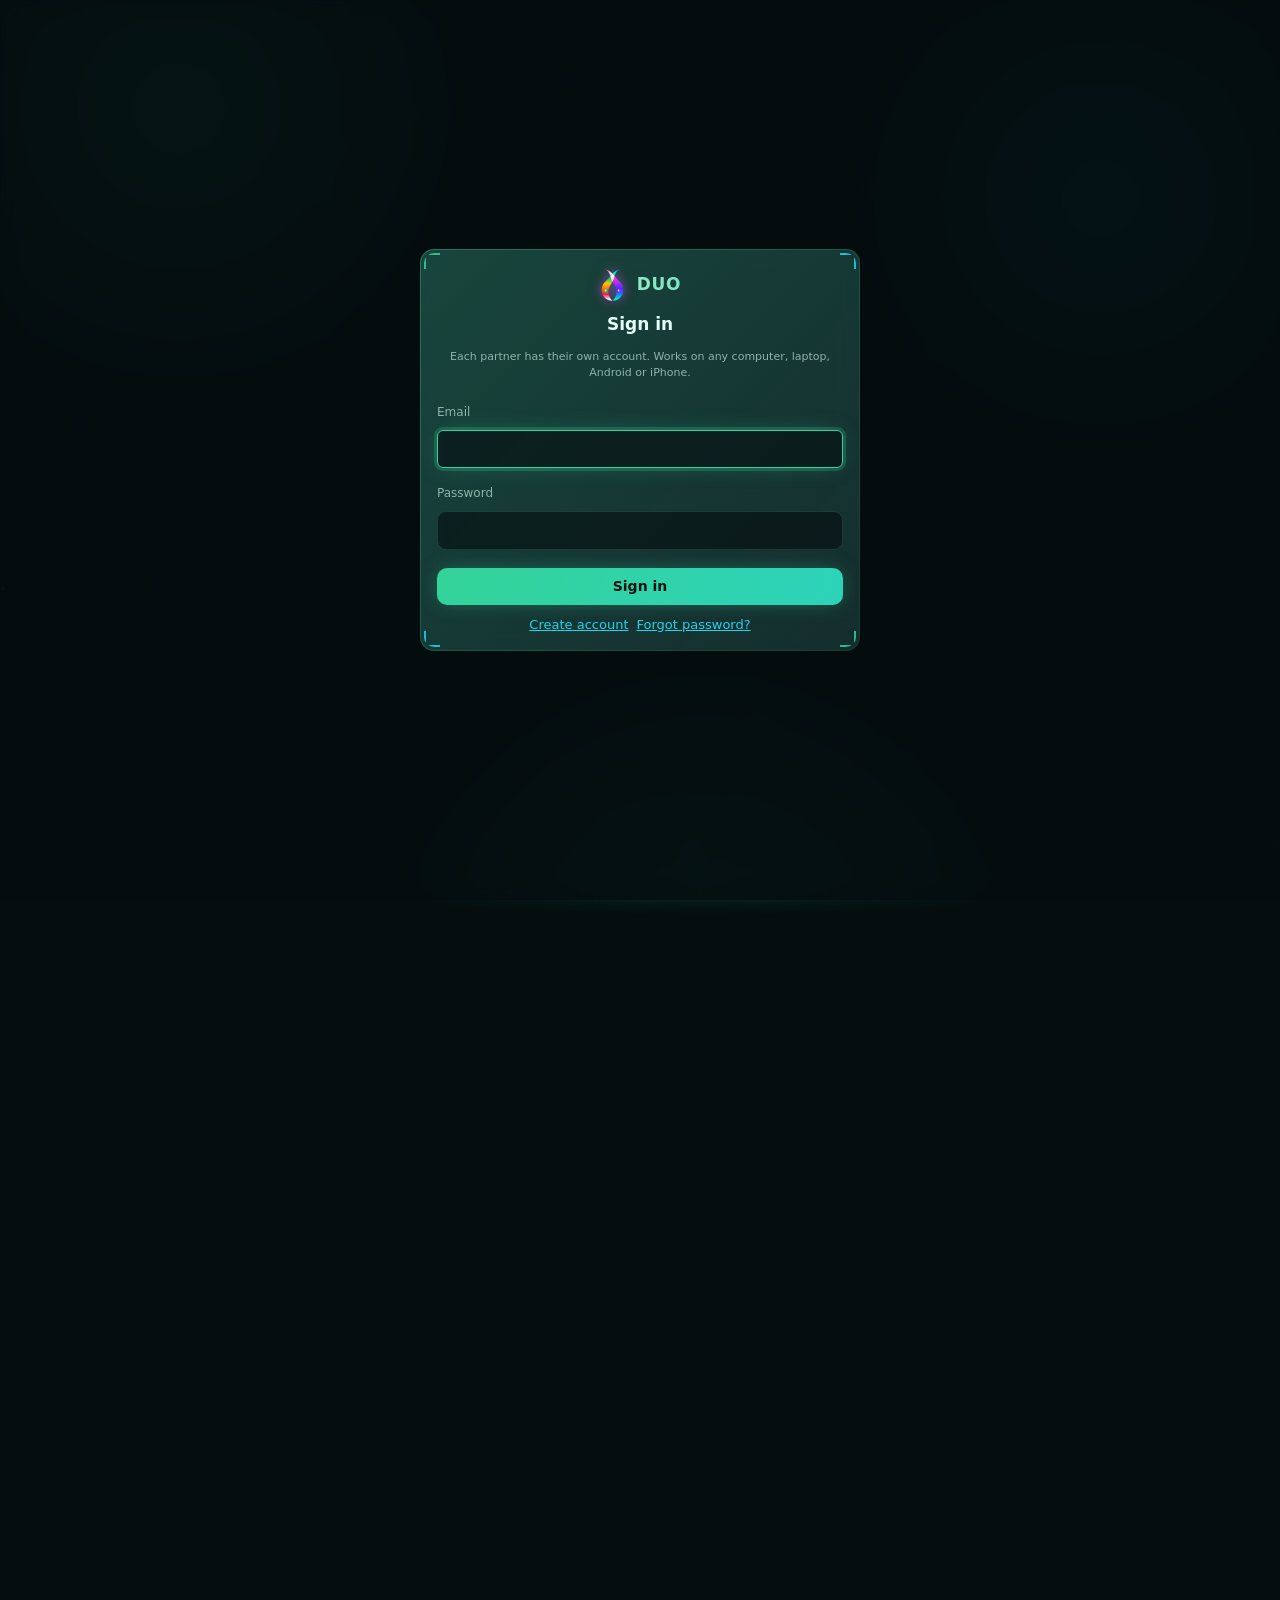
<file: index.html>
<!doctype html>
<html lang="en" data-theme="emerald" data-motion="full">
<head>
<meta charset="utf-8">
<meta name="viewport" content="width=device-width,initial-scale=1">
<meta name="color-scheme" content="dark light">
<meta name="theme-color" content="#060d0f">
<link rel="manifest" href="manifest.json">
<link rel="icon" href="favicon.ico" sizes="16x16 32x32 48x48 64x64">
<link rel="icon" href="favicon.svg" type="image/svg+xml">
<link rel="apple-touch-icon" href="apple-touch-icon.png">
<meta name="apple-mobile-web-app-capable" content="yes">
<meta name="apple-mobile-web-app-status-bar-style" content="black">
<meta name="apple-mobile-web-app-title" content="Duo">
<title>Duo</title>
<link rel="stylesheet" href="css/app.css?v=39">
<link rel="stylesheet" href="css/themes-ugc.css?v=28">
<link rel="stylesheet" href="css/fx.css?v=31">
<link rel="stylesheet" href="css/journey.css?v=36">
<link rel="stylesheet" href="css/slides.css?v=36">
<link rel="stylesheet" href="css/research.css?v=1">
</head>
<body>
<a href="#main" class="sr">Skip to content</a>
<div id="fx-aurora" aria-hidden="true"></div><div id="fx-grid" aria-hidden="true"></div><canvas id="fx-bg" aria-hidden="true"></canvas><div id="fx-cursor" aria-hidden="true"></div>
<div id="boot" aria-hidden="true"><div><div class="ring"></div><b>DUO</b><i>SYNCING COMMAND CENTER</i></div></div>
<script>/* safety net: if the app hasn't started after 8 s, say so and offer a reload instead of spinning forever */
setTimeout(function(){var b=document.getElementById('boot');if(!b||b.classList.contains('out'))return;b.style.pointerEvents='auto';
  b.querySelector('i').textContent='TAKING LONGER THAN USUAL';var r=document.createElement('button');r.className='btn p';r.textContent='Reload Duo';r.style.cssText='display:block;margin:16px auto 0';
  r.onclick=function(){location.reload()};b.firstElementChild.appendChild(r)},8000);</script>
<div class="shell">
  <aside class="side" id="side" aria-label="Main navigation">
    <button class="brand" data-go="dash" aria-label="Duo — go to Command Center"><span class="logo" aria-hidden="true"></span>DUO</button>
    <nav id="nav"></nav>
  </aside>
  <div class="main">
    <header class="top">
      <button class="btn s menuBtn" id="menu" aria-label="Open menu" aria-controls="side">☰ Menu</button>
      <nav class="crumbs" id="crumbs" aria-label="Breadcrumb"></nav>
      <span class="sp"></span>
      <span class="sync" id="sync" role="status"></span>
      <button class="btn s" id="undo" title="Undo (Ctrl+Z)" aria-label="Undo">↶<span class="hide-m"> Undo</span></button>
      <button class="btn s" id="redo" title="Redo (Ctrl+Y)" aria-label="Redo">↷<span class="hide-m"> Redo</span></button>
      <div style="position:relative">
        <button class="btn s p" id="qaBtn" aria-haspopup="menu" aria-expanded="false">＋<span class="qa-l"> Quick add</span></button>
        <div class="qa-menu" id="qaMenu" role="menu" hidden>
          <button role="menuitem" data-qk="task">✓ Task</button>
          <button role="menuitem" data-qk="note">📝 Note</button>
          <button role="menuitem" data-qk="idea">💡 Idea (Mind Web)</button>
          <button role="menuitem" data-qk="suggestion">💬 Suggestion for partner</button>
          <button role="menuitem" data-qk="schedule">📅 Schedule item</button>
          <button role="menuitem" data-qk="check">☑ Checklist item</button>
        </div>
      </div>
      <button class="btn s" id="findBtn" aria-label="Find anything" title="Find anything (/ or Ctrl+K)">🔍<span class="hide-m"> Find</span></button>
      <button class="btn s" id="layoutBtn" aria-pressed="false"></button>
      <button class="btn s" id="helpBtn" aria-label="Help and tips" title="Help (?)">❔<span class="hide-m"> Help</span></button>
      <button class="btn s ghost" id="meChip" data-go="profile" aria-label="Your profile"></button>
    </header>
    <main id="main" tabindex="-1"><div class="page" id="page"></div></main>
  </div>
</div>
<nav class="bottomnav" id="bottomnav" aria-label="Quick navigation"></nav>
<nav class="slidebar" id="slidebar" aria-label="Slides" hidden></nav>
<dialog id="dlg" aria-modal="true"></dialog>
<div class="toast" id="toast" role="status" aria-live="polite"></div>
<input type="file" id="file" accept=".json,application/json" hidden>
<script src="js/opportunity.js?v=28"></script>
<script src="js/core.js?v=29"></script>
<script src="js/ui.js?v=29"></script>
<script src="js/views.js?v=36"></script>
<script src="js/schedule.js?v=34"></script>
<script src="js/web.js?v=35"></script>
<script src="js/profile.js?v=33"></script>
<script src="js/journey.js?v=37"></script>
<script src="js/ladder.js?v=33"></script>
<script src="js/ideas.js?v=34"></script>
<script src="js/guide.js?v=34"></script>
<script src="js/slides.js?v=37"></script>
<script src="js/find.js?v=34"></script>
<script src="js/clipping.js?v=31"></script>
<script src="js/clipflow.js?v=29"></script>
<script src="js/postpulse.js?v=1"></script>
<script src="js/research.js?v=2"></script>
<script src="js/agenda.js?v=31"></script>
<script src="js/help.js?v=33"></script>
<script src="js/sync.js?v=29"></script>
<script src="js/auth.js?v=29"></script>
<script src="js/push.js?v=29"></script>
<script src="js/fx.js?v=28"></script>
<script src="js/app.js?v=28"></script>
<script>if('serviceWorker' in navigator)navigator.serviceWorker.register('sw.js').catch(()=>{});</script>
</body>
</html>
</file>
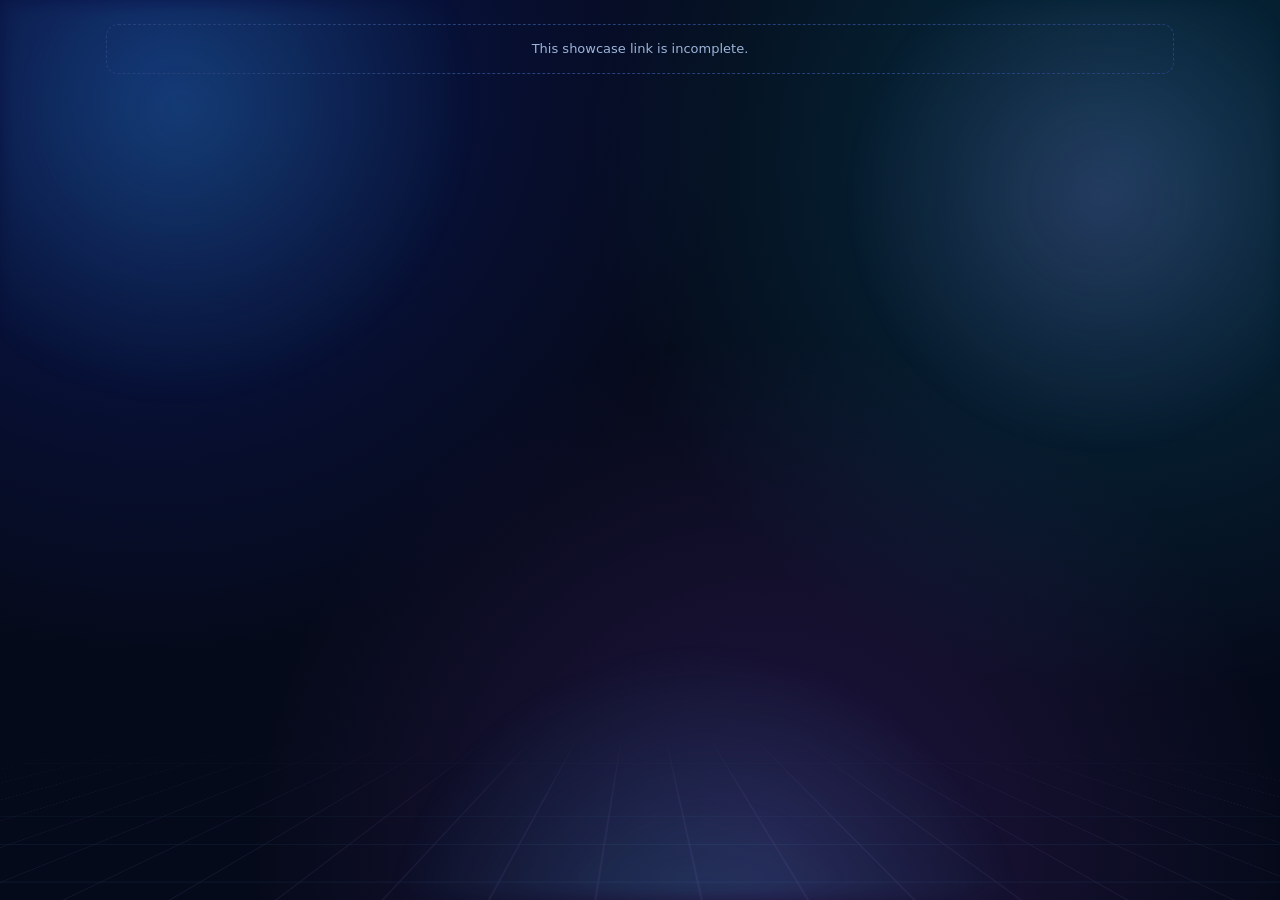
<file: public.html>
<!doctype html>
<html lang="en" data-theme="holo" data-motion="full">
<head>
<meta charset="utf-8">
<meta name="viewport" content="width=device-width,initial-scale=1">
<title>Duo · Showcase</title>
<link rel="icon" href="favicon.ico" sizes="16x16 32x32 48x48 64x64">
<link rel="icon" href="favicon.svg" type="image/svg+xml">
<link rel="apple-touch-icon" href="apple-touch-icon.png">
<link rel="stylesheet" href="css/app.css?v=30">
<link rel="stylesheet" href="css/themes-ugc.css?v=27">
<link rel="stylesheet" href="css/fx.css?v=30">
<link rel="stylesheet" href="css/journey.css?v=34">
<style>.wrap{max-width:1100px;margin:0 auto;padding:24px 16px;position:relative;z-index:1}</style>
</head>
<body>
<div id="fx-aurora" aria-hidden="true"></div><div id="fx-grid" aria-hidden="true"></div><canvas id="fx-bg" aria-hidden="true"></canvas><div id="fx-cursor" aria-hidden="true"></div>
<div class="wrap" id="pub"><div class="empty">Loading showcase…</div></div>
<div class="toast" id="toast"></div>
<!-- read-only: reuses the app's rendering helpers on a sanitized snapshot; no workspace data is loaded -->
<script>
'use strict';
const $=(s,r=document)=>r.querySelector(s),$$=(s,r=document)=>[...r.querySelectorAll(s)];
const esc=s=>String(s??'').replace(/[&<>"']/g,c=>({'&':'&amp;','<':'&lt;','>':'&gt;','"':'&quot;',"'":'&#39;'}[c]));
let SNAP=null;const prof=id=>(SNAP.partners.find(p=>p.id===id))||{id,name:id,avatar:{kind:'initials',aura:'#888',outfit:'#888',skin:'#888',hair:'#333',style:'geo'}};
const me=()=>'A',pname=id=>id==='both'?'Both':prof(id).name;function toast(){}
</script>
<script src="js/ui.js?v=27"></script>
<script src="js/journey.js?v=34"></script>
<script src="js/fx.js?v=27"></script>
<script>
(async()=>{const slug=new URLSearchParams(location.search).get('s')||'';const el=$('#pub');
  if(!/^[a-z0-9]{6,20}$/.test(slug)){el.innerHTML='<div class="empty">This showcase link is incomplete.</div>';return}
  try{const r=await fetch('https://cwtloacfsvyjemywmotl.supabase.co/rest/v1/rpc/duo_public',{method:'POST',headers:{'Content-Type':'application/json',apikey:'sb_publishable_FYDw9rFddFv0cUd7-Kqceg_rjBkrZOe',Authorization:'Bearer sb_publishable_FYDw9rFddFv0cUd7-Kqceg_rjBkrZOe'},body:JSON.stringify({p_slug:slug})});
    const d=await r.json();if(!r.ok||d.error){el.innerHTML=`<div class="empty">${esc(d.error||'Could not load this showcase')}</div>`;return}SNAP=d}
  catch(e){el.innerHTML='<div class="empty">Could not reach the showcase right now. Try again later.</div>';return}
  const sk=SNAP.skills,xp=totalXP(sk),L=levelInfo(xp),inc=SNAP.income,amt=SNAP.showAmounts;
  const evs=journeyEvents(sk,{hits:inc.hits});
  el.innerHTML=`<div class="row" style="margin-bottom:16px">${avatar('A',64)}${avatar('B',64)}<div><h1 class="title">${esc(SNAP.partners.map(p=>p.name).join(' & '))}</h1><div class="mute small">${esc(SNAP.ws)} · public progress showcase · updated ${new Date(SNAP.updated).toLocaleDateString()}</div></div></div>
   <div class="grid g3" style="margin-bottom:14px"><div class="card glow"><div class="row"><div class="lvl">${L.lvl}</div><div style="flex:1"><b>Level ${L.lvl}</b><div class="tiny mute">${xp} XP</div><div class="jbar"><i style="width:${L.pct}%"></i></div></div></div></div>
    <div class="card"><b>${sk.filter(s=>s.status==='done').length}</b> skills completed<div class="tiny mute">${sk.length} in the tree and growing</div></div>
    <div class="card"><b>${inc.hits.filter(h=>h.kind!=='skill').length}</b> money milestones reached${amt&&inc.total!=null?`<div class="tiny mute">${fmt$(inc.total)} recorded</div>`:'<div class="tiny mute">Amounts hidden by the owners</div>'}${inc.streak?`<div class="tiny mute">🔥 ${inc.streak}-month streak</div>`:''}</div></div>
   <div class="card" style="margin-bottom:14px"><h2>🌳 Skill tree</h2>${treeBox(sk,{interactive:false},'pub')}</div>
   <div class="grid g2"><div class="card"><h2>🛤 Journey</h2>${timelineHTML(evs)}</div><div class="card"><h2>📊 Monthly pace</h2>${paceChart(sk,{series:inc.series},{showAmounts:amt})}</div></div>
   <p class="tiny mute" style="text-align:center;margin-top:16px">Milestones are based on income the owners recorded themselves. Read-only page.</p>`;
  mountZoom(el);FX.start();
})();
</script>
</body>
</html>
</file>
<file: css/app.css>
/* ===== Theme tokens — add a theme by adding one [data-theme] block ===== */
:root,[data-theme="emerald"]{--bg:#060d0f;--bg2:#0b1a1d;--surface:rgba(18,38,42,.62);--surface2:rgba(30,60,64,.55);--line:rgba(110,231,200,.16);--ink:#e6fff8;--mute:#8fb3ab;--acc:#34d399;--acc2:#22d3ee;--acc3:#a78bfa;--on-acc:#03140f;--danger:#fb7185;--warn:#fbbf24;--ok:#4ade80;--grid:rgba(52,211,153,.05)}
[data-theme="violet"]{--bg:#07061a;--bg2:#120f2e;--surface:rgba(30,24,70,.6);--surface2:rgba(50,40,105,.5);--line:rgba(167,139,250,.2);--ink:#f1edff;--mute:#a8a1cf;--acc:#a78bfa;--acc2:#60a5fa;--acc3:#f0abfc;--on-acc:#10082a;--grid:rgba(167,139,250,.05)}
[data-theme="solar"]{--bg:#0e0a04;--bg2:#1c1408;--surface:rgba(48,34,12,.6);--surface2:rgba(72,52,18,.5);--line:rgba(251,191,36,.18);--ink:#fff8e6;--mute:#c8b48a;--acc:#fbbf24;--acc2:#fb923c;--acc3:#fde68a;--on-acc:#1a1002;--grid:rgba(251,191,36,.045)}
[data-theme="arctic"]{--bg:#050a14;--bg2:#0c1626;--surface:rgba(24,40,66,.58);--surface2:rgba(40,62,96,.5);--line:rgba(148,197,255,.2);--ink:#eef6ff;--mute:#9db2cc;--acc:#7dd3fc;--acc2:#cbd5e1;--acc3:#93c5fd;--on-acc:#04111f;--grid:rgba(125,211,252,.05)}
[data-theme="light"]{--bg:#f4f6f8;--bg2:#e9edf1;--surface:rgba(255,255,255,.92);--surface2:#f1f4f7;--line:#d5dce3;--ink:#121820;--mute:#55606c;--acc:#0f766e;--acc2:#2563eb;--acc3:#7c3aed;--on-acc:#fff;--danger:#be123c;--warn:#b45309;--ok:#15803d;--grid:transparent}
:root{--r:14px;--glow:0 0 0 1px color-mix(in srgb,var(--acc) 45%,transparent),0 0 22px color-mix(in srgb,var(--acc) 30%,transparent);--dur:.22s;--a:#f472b6;--b:#38bdf8;--both:var(--acc3)}
[data-motion="off"]{--dur:0s}[data-motion="full"]{--dur:.38s}
@media (prefers-reduced-motion:reduce){:root:not([data-motion="full"]){--dur:0s}}

*{box-sizing:border-box}
html,body{height:100%}
:root{--bgfx:radial-gradient(1100px 600px at 85% -10%,color-mix(in srgb,var(--acc3) 16%,transparent),transparent 60%),radial-gradient(900px 500px at -10% 110%,color-mix(in srgb,var(--acc) 14%,transparent),transparent 60%),linear-gradient(var(--grid) 1px,transparent 1px) 0 0/40px 40px,linear-gradient(90deg,var(--grid) 1px,transparent 1px) 0 0/40px 40px;
  --edge:linear-gradient(135deg,color-mix(in srgb,var(--acc) 45%,var(--line)),var(--line) 40%,var(--line) 60%,color-mix(in srgb,var(--acc2) 40%,var(--line)))}
body{margin:0;font:15px/1.5 "Inter",system-ui,"Segoe UI",sans-serif;color:var(--ink);background-color:var(--bg);background-image:var(--bgfx);background-attachment:fixed}
[data-simple] body,[data-theme="light"] body{background-image:none}
a{color:var(--acc2)}
:focus-visible{outline:2px solid var(--acc2);outline-offset:2px;border-radius:6px}
.sr{position:absolute;width:1px;height:1px;overflow:hidden;clip:rect(0 0 0 0)}

/* ===== Layout ===== */
.shell{display:grid;grid-template-columns:232px 1fr;min-height:100vh}
.side{position:sticky;top:0;height:100vh;overflow:auto;padding:16px 12px;border-right:1px solid var(--line);background:color-mix(in srgb,var(--bg) 70%,transparent);backdrop-filter:blur(14px)}
.brand{display:flex;align-items:center;gap:10px;font-weight:700;letter-spacing:.04em;margin:2px 6px 16px;font-size:17px;background:none;border:0;color:var(--ink);cursor:pointer;padding:0}
.brand .logo{width:28px;height:34px;flex:none;background:url(../logo-mark.svg?v=2) center/contain no-repeat}
/* the logo's rainbow flows (animated SVG); keep it still when motion is reduced */
[data-motion="off"] .brand .logo,[data-motion="calm"] .brand .logo{background-image:url(../logo-mark-static.svg)}
@media (prefers-reduced-motion:reduce){:root:not([data-motion="full"]) .brand .logo{background-image:url(../logo-mark-static.svg)}}
.navgrp{font-size:11px;text-transform:uppercase;letter-spacing:.12em;color:var(--mute);margin:14px 10px 4px}
.navi{display:flex;align-items:center;gap:10px;width:100%;padding:8px 10px;border-radius:10px;border:1px solid transparent;background:none;color:var(--ink);font:inherit;cursor:pointer;text-align:left;transition:background var(--dur),border-color var(--dur)}
.navi:hover{background:var(--surface2)}
.navi[aria-current="page"]{background:color-mix(in srgb,var(--acc) 16%,transparent);border-color:color-mix(in srgb,var(--acc) 40%,transparent);box-shadow:inset 3px 0 0 var(--acc)}
.navi .ic{width:20px;text-align:center}.navi .badge{margin-left:auto}
.main{min-width:0;display:flex;flex-direction:column}
.top{position:sticky;top:0;z-index:20;display:flex;align-items:center;gap:10px;flex-wrap:wrap;padding:10px 20px;border-bottom:1px solid var(--line);background:color-mix(in srgb,var(--bg) 75%,transparent);backdrop-filter:blur(14px)}
.crumbs{display:flex;gap:6px;align-items:center;font-size:13px;color:var(--mute)}.crumbs button{background:none;border:0;color:var(--mute);cursor:pointer;font:inherit;padding:0}.crumbs button:hover{color:var(--ink)}.crumbs b{color:var(--ink)}
.page{padding:20px;max-width:1440px;width:100%;margin:0 auto;animation:fade var(--dur) ease}
@keyframes fade{from{opacity:0;transform:translateY(4px)}to{opacity:1}}
.menuBtn{display:none}
.bottomnav{display:none}
@media (max-width:860px){
  .shell{grid-template-columns:1fr}
  .side{position:fixed;inset:0 auto 0 0;width:270px;z-index:40;transform:translateX(-105%);transition:transform var(--dur)}
  .side.open{transform:none;box-shadow:0 0 60px #000a}
  .menuBtn{display:inline-flex}
  .page{padding:14px 16px 90px}
  .top{padding:8px 12px;row-gap:8px}
  .top .crumbs{flex:1;min-width:0;overflow:hidden;white-space:nowrap}
  .top>.sp{flex-basis:100%;height:0;order:2}
  /* phone top bar: row 1 = menu, page, help, you; row 2 = sync, undo/redo, then the main actions on the right */
  .top>*{order:3}.top>.menuBtn,.top>.crumbs{order:0}.top>#helpBtn,.top>#meChip{order:1}
  .top{gap:6px}.top .btn.s{padding:6px 10px}.top>#sync{margin-right:auto}
  .top>#meChip{padding:2px 4px}
  .bottomnav{display:grid;grid-template-columns:repeat(5,1fr);position:fixed;bottom:0;left:0;right:0;z-index:30;border-top:1px solid var(--line);background:color-mix(in srgb,var(--bg) 88%,transparent);backdrop-filter:blur(14px)}
  .bottomnav button{background:none;border:0;color:var(--mute);font:inherit;font-size:11px;padding:8px 0 10px;display:flex;flex-direction:column;align-items:center;gap:2px;cursor:pointer}
  .bottomnav button[aria-current="page"]{color:var(--acc)}
  .hide-m{display:none!important}
}

/* ===== Surfaces ===== */
.card{background:var(--surface);border:1px solid var(--line);border-radius:var(--r);padding:16px;backdrop-filter:blur(12px);position:relative}
[data-simple] .card{backdrop-filter:none}
.card h2,.card h3{margin:0 0 8px;display:flex;align-items:center;gap:8px}
.card h2{font-size:17px}.card h3{font-size:15px}
.card.glow{box-shadow:var(--glow)}
[data-simple] .card.glow{box-shadow:none;border-color:var(--acc)}
.grid{display:grid;gap:14px}
.g2{grid-template-columns:repeat(auto-fit,minmax(320px,1fr))}.g3{grid-template-columns:repeat(auto-fit,minmax(260px,1fr))}.days{grid-template-columns:repeat(auto-fill,minmax(290px,1fr))}
.row{display:flex;gap:8px;align-items:center;flex-wrap:wrap}.sp{flex:1}.col{display:flex;flex-direction:column;gap:6px}
.mute{color:var(--mute)}.small{font-size:13px}.tiny{font-size:11px}
h1.title{font-size:24px;margin:0 0 4px;letter-spacing:.01em}
.hello{font-size:26px;font-weight:700;margin:0;background:linear-gradient(90deg,var(--ink),var(--acc) 60%,var(--acc2));-webkit-background-clip:text;background-clip:text;color:transparent}
[data-theme="light"] .hello{color:var(--ink);background:none}

/* ===== Controls ===== */
.btn{display:inline-flex;align-items:center;gap:6px;border:1px solid var(--line);background:var(--surface2);color:var(--ink);padding:7px 12px;border-radius:10px;cursor:pointer;font:inherit;font-size:14px;transition:border-color var(--dur),box-shadow var(--dur),transform var(--dur)}
.btn:hover{border-color:var(--acc)}.btn:active{transform:scale(.97)}
.btn.p{background:linear-gradient(135deg,var(--acc),color-mix(in srgb,var(--acc) 60%,var(--acc2)));color:var(--on-acc);border-color:transparent;font-weight:600}
.btn.p:hover{box-shadow:var(--glow)}
.btn.s{padding:4px 9px;font-size:13px}.btn.d{color:var(--danger)}.btn.ghost{background:none}
.btn[disabled]{opacity:.45;cursor:not-allowed}
.seg{display:inline-flex;max-width:100%;border:1px solid var(--line);border-radius:10px;overflow-x:auto;overflow-y:hidden;scrollbar-width:none;-webkit-overflow-scrolling:touch}.seg::-webkit-scrollbar{display:none}
.seg button{flex:none;white-space:nowrap;background:none;border:0;color:var(--mute);padding:6px 11px;font:inherit;font-size:13px;cursor:pointer}
.seg button[aria-pressed="true"]{background:color-mix(in srgb,var(--acc) 22%,transparent);color:var(--ink)}
input,select,textarea{font:inherit;color:var(--ink);background:color-mix(in srgb,var(--bg) 60%,transparent);border:1px solid var(--line);border-radius:9px;padding:7px 9px;width:100%}
input:focus,select:focus,textarea:focus{border-color:var(--acc);outline:none;box-shadow:0 0 0 3px color-mix(in srgb,var(--acc) 20%,transparent)}
select option{background:var(--bg2);color:var(--ink)}
textarea{min-height:70px;resize:vertical}
label.f{display:block;font-size:12px;color:var(--mute);margin:10px 0 3px}
input[type=checkbox],input[type=radio]{width:auto;accent-color:var(--acc)}
.pill{display:inline-flex;align-items:center;gap:4px;font-size:11px;padding:1px 8px;border-radius:99px;white-space:nowrap;border:1px solid currentColor}
.o-A{color:var(--a)}.o-B{color:var(--b)}.o-both{color:var(--both)}
.tag{display:inline-block;font-size:11px;padding:1px 8px;border-radius:99px;border:1px solid var(--line);color:var(--mute);margin:1px 2px 1px 0}
.task .tag{max-width:100%;overflow:hidden;text-overflow:ellipsis;white-space:nowrap;vertical-align:middle}
.badge{background:var(--acc);color:var(--on-acc);font-size:11px;font-weight:700;border-radius:99px;padding:0 7px;min-width:20px;text-align:center}
.warn{color:var(--warn);font-weight:600}
.sample{font-size:10px;letter-spacing:.08em;text-transform:uppercase;color:var(--warn);border:1px dashed var(--warn);border-radius:6px;padding:0 5px}
.banner{border:1px solid var(--line);background:color-mix(in srgb,var(--acc2) 9%,transparent);border-radius:12px;padding:9px 13px;margin-bottom:14px;font-size:13px}
.empty{color:var(--mute);font-size:13px;padding:14px;text-align:center;border:1px dashed var(--line);border-radius:12px}
.empty .btn{margin-top:8px}

/* status: icon + text, not color alone */
.st{display:inline-flex;align-items:center;gap:4px;font-size:11px;padding:1px 8px;border-radius:99px;border:1px solid}
.st-idea{color:#94a3b8}.st-researching{color:#38bdf8}.st-testing{color:#fbbf24}.st-active{color:#4ade80}.st-paused{color:#a1a1aa}.st-completed{color:#c084fc}
[data-theme="light"] .st-idea{color:#475569}[data-theme="light"] .st-researching{color:#0369a1}[data-theme="light"] .st-testing{color:#a16207}[data-theme="light"] .st-active{color:#15803d}[data-theme="light"] .st-paused{color:#52525b}[data-theme="light"] .st-completed{color:#7e22ce}

/* ===== Tasks ===== */
.drop{min-height:46px;border:1.5px dashed transparent;border-radius:12px;padding:4px;transition:background var(--dur),border-color var(--dur)}
.drop.over{border-color:var(--acc);background:color-mix(in srgb,var(--acc) 10%,transparent)}
.task{display:flex;gap:9px;align-items:flex-start;background:color-mix(in srgb,var(--bg) 45%,transparent);border:1px solid var(--line);border-radius:11px;padding:8px 10px;margin:5px 0;cursor:grab;transition:border-color var(--dur),transform var(--dur)}
.task:hover{border-color:color-mix(in srgb,var(--acc) 50%,var(--line))}
.task.done .t-title{text-decoration:line-through;color:var(--mute)}
.task .t-body{flex:1;min-width:0;cursor:pointer}
.task .t-title{font-size:14px}
.chk{appearance:none;width:20px!important;height:20px;border-radius:7px;border:1.5px solid var(--acc);display:grid;place-items:center;cursor:pointer;flex:none;margin-top:1px;padding:0;background:none}
.chk:checked{background:var(--acc)}.chk:checked::after{content:"✓";color:var(--on-acc);font-size:13px;font-weight:800}
.pop{animation:pop .5s ease}
@keyframes pop{0%{transform:scale(1)}40%{transform:scale(1.06);box-shadow:var(--glow)}100%{transform:scale(1)}}
.focus-list{margin:4px 0 8px;padding-left:18px;color:var(--mute);font-size:13px}

/* ===== Avatars ===== */
.av{display:inline-grid;place-items:center;border-radius:50%;overflow:hidden;flex:none;vertical-align:middle}
.av svg,.av img{width:100%;height:100%;display:block;object-fit:cover}
.av.idle svg .float{animation:float 3.5s ease-in-out infinite}
@keyframes float{50%{transform:translateY(-2.5px)}}
[data-motion="off"] .av svg .float{animation:none}
@media (prefers-reduced-motion:reduce){:root:not([data-motion="full"]) .av svg .float{animation:none}}
.pair{display:flex;align-items:center;gap:14px;flex-wrap:wrap}
.person{display:flex;gap:12px;align-items:center;flex:1;min-width:230px}
.bond{height:2px;flex:0 0 60px;background:linear-gradient(90deg,var(--a),var(--acc),var(--b));border-radius:2px;box-shadow:0 0 10px var(--acc)}
.bond.burst{animation:bond 1.4s ease}
@keyframes bond{30%{box-shadow:0 0 28px 6px var(--acc);transform:scaleY(3)}}
.picker{display:grid;grid-template-columns:repeat(auto-fill,minmax(84px,1fr));gap:8px}
.picker button{background:var(--surface2);border:1.5px solid var(--line);border-radius:12px;padding:8px 4px;color:var(--ink);cursor:pointer;font:inherit;font-size:11px;display:flex;flex-direction:column;align-items:center;gap:4px}
.picker button[aria-pressed="true"]{border-color:var(--acc);box-shadow:var(--glow)}
.swatches{display:flex;gap:6px;flex-wrap:wrap}
.swatches button{width:28px;height:28px;border-radius:50%;border:2px solid transparent;cursor:pointer;padding:0}
.swatches button[aria-pressed="true"]{border-color:var(--ink);box-shadow:0 0 0 2px var(--bg) inset}

/* ===== Theme previews ===== */
.themecard{border-radius:14px;border:1.5px solid var(--line);padding:0;overflow:hidden;cursor:pointer;background:none;color:inherit;text-align:left;font:inherit}
.themecard[aria-pressed="true"]{border-color:var(--acc);box-shadow:var(--glow)}
.themecard .pv{height:84px;display:flex;align-items:flex-end;gap:6px;padding:10px}
.themecard .pv i{display:block;height:10px;border-radius:5px}
.themecard .nm{padding:8px 10px;font-size:13px;font-weight:600;background:var(--surface2)}

/* ===== Mind Web ===== */
.web-stats{margin-top:12px;padding:10px 14px}
.web-stats .row{gap:6px}
.plink{color:inherit;text-decoration:none}.plink:hover{color:var(--acc)}
.canvas{position:relative;height:72vh;min-height:420px;border-radius:var(--r);border:1px solid var(--line);overflow:hidden;background:radial-gradient(circle at 50% 50%,color-mix(in srgb,var(--acc) 10%,transparent),transparent 60%),color-mix(in srgb,var(--bg) 70%,transparent);touch-action:none}
.canvas svg{width:100%;height:100%;display:block}
.canvas .tools{position:absolute;top:10px;left:10px;right:10px;display:flex;gap:6px;flex-wrap:wrap;pointer-events:none}
.canvas .tools>*{pointer-events:auto}
.canvas .zoom{position:absolute;bottom:10px;right:10px;display:flex;gap:2px;z-index:2}
svg text{fill:var(--ink);font-size:12px;pointer-events:none;user-select:none;font-family:inherit}
svg .n rect{fill:var(--surface2);stroke:var(--line);stroke-width:1.2}
svg .n.cat rect{fill:color-mix(in srgb,var(--bg2) 85%,transparent);stroke:color-mix(in srgb,var(--acc) 55%,transparent);stroke-width:1.5}
svg .n.proj rect{stroke:var(--acc3);stroke-dasharray:3 2}
svg .n.sel rect{stroke:var(--acc2);stroke-width:2.5;filter:drop-shadow(0 0 8px var(--acc2))}
svg .n.src rect{stroke:var(--warn);stroke-width:2.5;stroke-dasharray:5 3}
svg .n{cursor:pointer;transition:opacity var(--dur)}
svg .n:focus{outline:none}svg .n:focus rect{stroke:var(--acc2);stroke-width:2.5}
svg .spoke{stroke:color-mix(in srgb,var(--acc) 22%,transparent);stroke-width:1}
svg .tree{stroke:color-mix(in srgb,var(--mute) 45%,transparent);stroke-width:1.2;fill:none}
svg .lk{stroke:var(--acc2);stroke-width:1.6;fill:none;opacity:.75;cursor:pointer;stroke-dasharray:6 5}
[data-motion="calm"] svg .lk,[data-motion="full"] svg .lk{animation:flow 2.4s linear infinite}
[data-motion="full"] svg .lk{animation-duration:1.3s}
@keyframes flow{to{stroke-dashoffset:-22}}
@media (prefers-reduced-motion:reduce){:root:not([data-motion="full"]) svg .lk{animation:none}}
svg .lk:hover{stroke-width:4;opacity:1}
[data-simple] svg .n.sel rect{filter:none}
.listview .cat{border:1px solid var(--line);border-radius:12px;margin-bottom:8px;background:var(--surface)}
.listview summary{cursor:pointer;padding:10px 12px;display:flex;gap:8px;align-items:center;list-style:none}
.listview summary::-webkit-details-marker{display:none}
.listview .kids{padding:0 12px 10px 34px}

/* ===== Dialog / drawer / toast ===== */
dialog{border:1px solid var(--line);border-radius:18px;padding:0;background:var(--bg2);color:var(--ink);width:min(600px,94vw);max-height:min(88vh,920px);max-height:min(88dvh,920px);overflow:hidden;box-shadow:0 30px 80px #000c,var(--glow);transition:transform .2s var(--ease,ease)}
dialog[open]{display:flex;flex-direction:column}
dialog.dlg-detail{width:min(660px,94vw)}
dialog::backdrop{background:rgba(0,0,0,.6);backdrop-filter:blur(3px)}
html.dlg-open{overflow:hidden}
dialog.dlg-in{animation:dlgIn .22s cubic-bezier(.2,.8,.2,1)}
@keyframes dlgIn{from{opacity:0;transform:translateY(14px) scale(.98)}}
[data-motion="off"] dialog.dlg-in,[data-motion="off"] dialog{animation:none;transition:none}
.dlg-grab{display:none}
.dlg-h{display:flex;align-items:center;gap:8px;padding:12px 14px 12px 18px;border-bottom:1px solid var(--line);flex:none}
.dlg-h h2:focus{outline:none}
.dlg-h h2{margin:0;font-size:17px;flex:1;min-width:0;overflow-wrap:anywhere;line-height:1.3}
.dlg-h .dlg-x{min-width:40px;min-height:40px;justify-content:center;font-size:16px;border-radius:12px}
.dlg-h #dlgBack{min-height:40px}
.dlg-b{padding:16px 18px;flex:1 1 auto;min-height:0;overflow:auto;overscroll-behavior:contain}
.dlg-f{padding:12px 18px;border-top:1px solid var(--line);display:flex;gap:8px;justify-content:flex-end;flex-wrap:wrap;flex:none}
.dlg-confirm{display:flex;align-items:center;gap:8px;flex-wrap:wrap;padding:10px 18px;border-top:1px solid var(--warn);background:color-mix(in srgb,var(--warn) 12%,var(--bg2));font-size:14px;flex:none}
/* phone: the pop-up rises from the bottom as a sheet; drag its top bar down to close */
@media (max-width:640px){
  dialog,dialog.dlg-detail{width:100%;max-width:100%;margin:auto 0 0;border-radius:20px 20px 0 0;border-bottom:0;max-height:92vh;max-height:92dvh}
  dialog.dlg-in{animation:dlgUp .28s cubic-bezier(.2,.8,.2,1)}
  @keyframes dlgUp{from{transform:translateY(100%)}}
  dialog.dlg-drag{transition:none}
  .dlg-grab{display:block;width:44px;height:5px;border-radius:3px;background:color-mix(in srgb,var(--ink) 30%,transparent);margin:8px auto 0;flex:none;touch-action:none}
  .dlg-h{padding:6px 10px 10px 16px;touch-action:none}
  .dlg-b{padding:14px 16px}
  .dlg-f{padding:10px 14px calc(10px + env(safe-area-inset-bottom))}
  .dlg-f .btn{flex:1 1 calc(50% - 8px);min-height:44px;justify-content:center}
  .dlg-f .btn.p{flex-basis:100%;order:-1}
  .dlg-confirm{padding:10px 14px calc(10px + env(safe-area-inset-bottom))}
  .hide-xs{display:none}
}
.toast{position:fixed;bottom:22px;left:50%;transform:translateX(-50%) translateY(10px);background:var(--surface2);border:1px solid var(--acc);color:var(--ink);padding:9px 16px;border-radius:12px;opacity:0;transition:opacity var(--dur),transform var(--dur);pointer-events:none;z-index:100;backdrop-filter:blur(10px);box-shadow:var(--glow)}
.toast.on{opacity:1;transform:translateX(-50%)}
@media (max-width:860px){.toast{bottom:78px}}
.qa-menu{position:absolute;right:0;top:110%;background:var(--bg2);border:1px solid var(--line);border-radius:12px;padding:6px;min-width:190px;box-shadow:0 20px 50px #0009;z-index:50}
.qa-menu button{display:flex;gap:8px;width:100%;background:none;border:0;color:var(--ink);font:inherit;padding:8px 10px;border-radius:8px;cursor:pointer;text-align:left}
.qa-menu button:hover,.qa-menu button:focus{background:var(--surface2)}
.celebrate{position:fixed;inset:0;pointer-events:none;z-index:90;overflow:hidden}
.celebrate i{position:absolute;top:-10px;width:8px;height:14px;border-radius:2px;animation:fall 1.6s ease-in forwards}
@keyframes fall{to{transform:translateY(105vh) rotate(540deg);opacity:.2}}
.sync{display:inline-flex;align-items:center;gap:6px;font-size:12px;color:var(--mute)}
.sync .dot{width:8px;height:8px;border-radius:50%;background:var(--mute)}
.sync.on .dot{background:var(--ok);box-shadow:0 0 8px var(--ok)}.sync.err .dot{background:var(--danger)}
.steps{counter-reset:s}.steps label{display:flex;gap:10px;align-items:center;padding:5px 0;cursor:pointer}
.wizard-dots{display:flex;gap:6px;justify-content:center;margin-top:8px}.wizard-dots i{width:8px;height:8px;border-radius:50%;background:var(--line)}.wizard-dots i.on{background:var(--acc);box-shadow:0 0 8px var(--acc)}
.feed .it{display:flex;gap:10px;padding:8px 0;border-bottom:1px solid var(--line)}.feed .it:last-child{border:0}
.prop{border-left:3px solid var(--warn)}.prop.accepted{border-left-color:var(--ok)}.prop.declined{border-left-color:var(--danger);opacity:.75}
.new-dot{width:8px;height:8px;border-radius:50%;background:var(--acc3);box-shadow:0 0 8px var(--acc3);display:inline-block}

.st-needs_req{color:#f0abfc}.st-ready{color:#2dd4bf}.st-declined{color:#f87171}
[data-theme="light"] .st-needs_req,[data-theme="coquette"] .st-needs_req{color:#a21caf}[data-theme="light"] .st-ready,[data-theme="coquette"] .st-ready{color:#0f766e}[data-theme="light"] .st-declined,[data-theme="coquette"] .st-declined{color:#b91c1c}
.cardf{margin-bottom:4px}.cardf textarea{min-height:44px}

#gate{position:fixed;inset:0;z-index:200;display:grid;place-items:center;padding:16px;background:color-mix(in srgb,var(--bg) 82%,transparent);backdrop-filter:blur(10px)}
.gate-box{width:min(440px,100%);max-height:92vh;overflow:auto}
body.gated .shell,body.gated .bottomnav{visibility:hidden}

.tipcard{margin-bottom:14px;border-left:3px solid var(--acc2)}
.tipcard ol li{margin:2px 0}
.afbox{border:1px dashed var(--line);border-radius:12px;padding:8px 12px;margin-bottom:12px;background:color-mix(in srgb,var(--acc) 6%,transparent)}
.afbox summary{cursor:pointer;font-weight:600}
.afbox textarea{min-height:60px}
@keyframes afPulse{from{box-shadow:0 0 0 3px color-mix(in srgb,var(--ok) 45%,transparent)}to{box-shadow:none}}
.autofilled{border-color:var(--ok);animation:afPulse 1.6s ease-out}

/* ===== Today's agenda (Command Center) ===== */
.agenda{margin-bottom:14px}
.ag-head{margin-bottom:8px}
.ag-prog{height:6px;border-radius:3px;background:var(--line);overflow:hidden;margin:4px 0 3px}
.ag-prog i{display:block;height:100%;border-radius:3px;background:linear-gradient(90deg,var(--acc),var(--acc2));transition:width var(--dur)}
.ag-start{width:100%;justify-content:center;font-size:16px;padding:12px 14px;margin:10px 0 4px;min-height:48px;white-space:nowrap;overflow:hidden;text-overflow:ellipsis;display:block;text-align:center}
.ag-list{list-style:none;margin:6px 0 0;padding:0}
.ag-item{display:flex;align-items:center;gap:10px;border:1px solid var(--line);border-radius:11px;padding:4px 4px 4px 10px;margin:6px 0;background:color-mix(in srgb,var(--bg) 45%,transparent);transition:border-color var(--dur)}
.ag-item:hover{border-color:color-mix(in srgb,var(--acc) 50%,var(--line))}
.ag-item.next{border-color:color-mix(in srgb,var(--acc) 60%,var(--line));background:color-mix(in srgb,var(--acc) 10%,transparent)}
.ag-item .chk{margin:0}
.ag-ic{flex:none;width:22px;text-align:center}
.ag-body{flex:1;min-width:0;display:flex;align-items:center;gap:10px;background:none;border:0;color:inherit;font:inherit;text-align:left;cursor:pointer;padding:8px 6px;min-height:44px;border-radius:9px;-webkit-tap-highlight-color:transparent}
.ag-txt{flex:1;min-width:0;display:flex;flex-direction:column}
.ag-title{font-size:14px;overflow-wrap:anywhere}
.ag-when{flex:none;min-width:72px;font-size:12px;font-weight:600;color:var(--acc)}
.ag-when.late{color:var(--danger)}.ag-when.due{color:var(--warn)}.ag-when.any{color:var(--mute);font-weight:400}
.ag-go{flex:none;color:var(--mute);font-size:20px;line-height:1}
.ag-more summary{cursor:pointer;color:var(--mute);margin-top:6px}
@media (max-width:860px){.ag-head .seg{width:100%}.ag-head .seg button{flex:1;padding:8px 6px}.ag-when{min-width:60px}}

/* ===== Ease of use: comfortable tap targets on touch screens, clear focus ===== */
@media (pointer:coarse){.btn.s{min-height:38px;padding:6px 12px}.chk{min-width:22px;min-height:22px}}
.dlg-b .web-acts{gap:6px}

/* 📤 Posted today (postpulse.js) */
.pp-card{margin-bottom:14px}
.pp-top{display:flex;align-items:center;gap:14px}
.pp-num{font-variant-numeric:tabular-nums;line-height:1;white-space:nowrap}
.pp-num b{font-size:38px;background:linear-gradient(135deg,var(--acc),var(--acc2));-webkit-background-clip:text;background-clip:text;color:transparent}
.pp-num span{font-size:20px;color:var(--mute);margin-left:2px}
.pp-num.met b{background:linear-gradient(135deg,var(--ok),var(--acc3));-webkit-background-clip:text;background-clip:text}
.pp-prog{height:8px;margin:10px 0 8px}
.pp-plat{display:flex;flex-wrap:wrap;gap:6px}
.pp-chip{display:inline-flex;align-items:center;gap:5px;font-size:12px;padding:3px 9px;border-radius:999px;border:1px solid var(--line);color:var(--mute)}
.pp-chip i{font-style:normal;opacity:.8}
.pp-chip.on{color:var(--ink);border-color:color-mix(in srgb,var(--acc) 55%,var(--line));background:color-mix(in srgb,var(--acc) 14%,transparent)}
.pp-week{display:grid;grid-template-columns:repeat(7,1fr);gap:6px;margin:12px 0 4px}
.pp-day{display:flex;flex-direction:column;align-items:center;gap:3px;font-size:11px;color:var(--mute)}
.pp-day i{font-style:normal;display:grid;place-items:center;width:28px;height:28px;border-radius:50%;border:1px dashed var(--line);font-size:12px;color:var(--ink)}
.pp-day.part i{border-style:solid;border-color:color-mix(in srgb,var(--warn) 60%,var(--line));background:color-mix(in srgb,var(--warn) 12%,transparent)}
.pp-day.met i{border:0;background:linear-gradient(135deg,var(--acc),var(--acc2));color:var(--on-acc);font-weight:700}
.pp-day.now span{color:var(--ink);font-weight:600}
.pp-foot{margin-top:8px;align-items:center;gap:6px}
.pp-foot .btn.s{min-width:30px;justify-content:center}
.grid .pp-card{margin-bottom:0}.pp-wrap{max-width:560px;margin-bottom:14px}.pp-wrap .pp-card{margin-bottom:0}
</file>
<file: css/themes-ugc.css>
/* ===== Themes ported from UGC Studio (palettes + textures only; no characters, logos or show art) =====
   Mapping: UGC --panel -> --bg2/--surface, --panel2 -> --surface2, --dim -> --mute, --accink -> --on-acc.
   Each theme may also set --edge (card border gradient), --bgfx (page texture), --cardfx, --head (heading font), --r. */
:root{--cardfx:linear-gradient(transparent,transparent);--head:inherit}
h1,h2,.brand{font-family:var(--head)}

[data-theme="holo"]{--bg:#050a1a;--bg2:#0b1532;--surface:rgba(11,21,50,.72);--surface2:#16244d;--line:#26407a;--ink:#eaf3ff;--mute:#9db3d9;--acc:#4fc3ff;--acc2:#b28cff;--acc3:#ff7ad9;--on-acc:#02122a;--r:16px;
 --bgfx:radial-gradient(circle at 12% 8%,#1b3cff40,transparent 42%),radial-gradient(circle at 88% 18%,#00e5ff2b,transparent 40%),radial-gradient(circle at 60% 95%,#b44dff2a,transparent 45%);
 --edge:linear-gradient(120deg,#00e5ff,#3d6bff,#b44dff,#ff7ad9,#00e5ff);--cardfx:linear-gradient(135deg,#ffffff0d,transparent 40%,#7ad3ff08 70%,transparent)}
[data-theme="holo"] .card{animation:holo 14s ease infinite}
[data-theme="classic"]{--bg:#070d13;--bg2:#0f1a23;--surface:rgba(15,26,35,.85);--surface2:#253a49;--line:#24384a;--ink:#e8eef5;--mute:#94a9b8;--acc:#a7e972;--acc2:#6cc6ff;--acc3:#6cc6ff;--on-acc:#132011}
[data-theme="monarch"]{--bg:#03040b;--bg2:#070b1c;--surface:rgba(7,11,28,.82);--surface2:#111a3d;--line:#2b3f9e;--ink:#e6ecff;--mute:#8f9ccc;--acc:#3fa9ff;--acc2:#8b5cff;--acc3:#8b5cff;--on-acc:#020814;--r:4px;--head:"Consolas","Cascadia Mono","Courier New",monospace;
 --bgfx:radial-gradient(ellipse at 50% -15%,#5b2bff4d,transparent 60%),linear-gradient(#3a5bff14 1px,transparent 1px) 0 0/42px 42px,linear-gradient(90deg,#3a5bff14 1px,transparent 1px) 0 0/42px 42px;
 --edge:linear-gradient(#3fa9ff,#3fa9ff);--cardfx:linear-gradient(180deg,#3fa9ff12,transparent 30%)}
[data-theme="monarch"] h1,[data-theme="monarch"] h2,[data-theme="monarch"] .brand{text-transform:uppercase;letter-spacing:.12em}
@media (max-width:600px){[data-theme="monarch"] h1.title{font-size:20px;letter-spacing:.06em}}
[data-theme="monarch"] .card{box-shadow:0 0 18px -6px #3fa9ff88,inset 0 0 22px -12px #3fa9ff}
[data-theme="ooo"]{--bg:#0e2a47;--bg2:#14395f;--surface:rgba(20,57,95,.82);--surface2:#1f5487;--line:#2f6aa3;--ink:#fffbe8;--mute:#bcd5ee;--acc:#ffd23f;--acc2:#ff7eb6;--acc3:#6ee7ff;--on-acc:#2b1a00;--r:24px;--head:"Trebuchet MS","Comic Sans MS",sans-serif;
 --bgfx:radial-gradient(ellipse at 20% 115%,#3ccf6e66,transparent 45%),radial-gradient(ellipse at 85% -10%,#ff9ed14d,transparent 45%),radial-gradient(circle at 50% 40%,#1b4f80,#0e2a47 70%);
 --edge:linear-gradient(120deg,#ffd23f,#ff7eb6,#6ee7ff)}
[data-theme="grimoire"]{--bg:#0b0b0a;--bg2:#16150f;--surface:rgba(22,21,15,.85);--surface2:#26321f;--line:#46512f;--ink:#f1ead6;--mute:#b8ae92;--acc:#d4af37;--acc2:#3fa86b;--acc3:#a3242c;--on-acc:#1a1405;--r:8px;--head:Georgia,"Palatino Linotype","Book Antiqua",serif;
 --bgfx:radial-gradient(ellipse at 50% -5%,#2f5d3a40,transparent 55%),radial-gradient(circle at 90% 90%,#a3242c26,transparent 40%),repeating-linear-gradient(45deg,#ffffff05 0 2px,transparent 2px 9px);
 --edge:linear-gradient(135deg,#d4af37,#3fa86b,#a3242c,#d4af37);--cardfx:radial-gradient(ellipse at top left,#d4af3712,transparent 60%)}
[data-theme="nen"]{--bg:#05100b;--bg2:#0c1a14;--surface:rgba(12,26,20,.85);--surface2:#163327;--line:#275240;--ink:#ecfbf2;--mute:#9cc2ae;--acc:#34e07f;--acc2:#f5c842;--acc3:#f5c842;--on-acc:#04140b;--r:12px;
 --bgfx:radial-gradient(circle at 28% 18%,#2bd67b2b,transparent 45%),radial-gradient(circle at 76% 82%,#f5c84230,transparent 45%),radial-gradient(circle at 50% 50%,#0a1d15,#05100b 75%);
 --edge:linear-gradient(120deg,#34e07f,#f5c842,#34e07f)}
[data-theme="leaf"]{--bg:#0d0b0a;--bg2:#17120f;--surface:rgba(23,18,15,.86);--surface2:#2c1e14;--line:#4c311e;--ink:#fff4ea;--mute:#cbb09a;--acc:#ff7a1a;--acc2:#2f8bff;--acc3:#ffb347;--on-acc:#1c0c00;--r:10px;--head:"Arial Black","Segoe UI Black",sans-serif;
 --bgfx:radial-gradient(circle at 86% 14%,#ff7a1a3a,transparent 38%),repeating-radial-gradient(circle at 86% 14%,#ff7a1a12 0 2px,transparent 2px 28px),radial-gradient(circle at 8% 92%,#1f6fff2a,transparent 45%);
 --edge:linear-gradient(90deg,#ff7a1a,#ffb347,#2f8bff)}
[data-theme="saiyan"]{--bg:#070a1f;--bg2:#0e1433;--surface:rgba(14,20,51,.85);--surface2:#1c2560;--line:#2d3a8a;--ink:#fff8e6;--mute:#bac1e6;--acc:#ff9a1f;--acc2:#ffe14d;--acc3:#ff5e1f;--on-acc:#1f0d00;--r:10px;--head:"Arial Black",Impact,sans-serif;
 --bgfx:radial-gradient(ellipse at 50% 120%,#ffb30066,transparent 55%),repeating-conic-gradient(from 0deg at 50% 115%,#ffd70012 0 3deg,transparent 3deg 11deg),radial-gradient(circle at 50% 115%,#ff6a0033,transparent 75%);
 --edge:linear-gradient(120deg,#ff5e1f,#ff9a1f,#ffe14d,#ff9a1f)}
[data-theme="saiyan"] h1,[data-theme="saiyan"] .hello{text-shadow:0 0 18px #ffb300aa,0 0 42px #ff6a0055}
[data-theme="jade"]{--bg:#06100e;--bg2:#0d1c19;--surface:rgba(13,28,25,.85);--surface2:#17312b;--line:#2a4d44;--ink:#eef7f1;--mute:#a2bfb4;--acc:#5fe0b5;--acc2:#e6c36a;--acc3:#e6c36a;--on-acc:#032018;--r:10px;--head:Georgia,"SimSun","Songti SC",serif;
 --bgfx:radial-gradient(ellipse at 18% -5%,#6fe3c02b,transparent 50%),radial-gradient(ellipse at 92% 105%,#e6c36a24,transparent 50%),radial-gradient(ellipse 60% 18% at 30% 72%,#ffffff07,transparent),radial-gradient(ellipse 45% 14% at 76% 38%,#ffffff06,transparent);
 --edge:linear-gradient(135deg,#5fe0b5,#e6c36a,#5fe0b5);--cardfx:radial-gradient(ellipse at top right,#5fe0b50f,transparent 60%)}
[data-theme="lotus"]{--bg:#0c0507;--bg2:#190a0f;--surface:rgba(25,10,15,.86);--surface2:#30121a;--line:#58212e;--ink:#fbecee;--mute:#cfa1a9;--acc:#ff3b5c;--acc2:#f2c14e;--acc3:#f2c14e;--on-acc:#22020a;--r:10px;--head:Georgia,"SimSun",serif;
 --bgfx:radial-gradient(circle at 82% 8%,#c4122f40,transparent 45%),radial-gradient(circle at 8% 92%,#7a0d2a40,transparent 45%),radial-gradient(ellipse 50% 14% at 50% 60%,#ff3b5c08,transparent);
 --edge:linear-gradient(135deg,#ff3b5c,#f2c14e,#ff3b5c)}
[data-theme="celestial"]{--bg:#090c1d;--bg2:#10152e;--surface:rgba(16,21,46,.85);--surface2:#1d2550;--line:#34417c;--ink:#f3f6ff;--mute:#abb5dc;--acc:#9fc8ff;--acc2:#e8e3ff;--acc3:#c4b5fd;--on-acc:#0a1430;--r:12px;--head:Georgia,"SimSun",serif;
 --bgfx:radial-gradient(circle at 78% 12%,#e6eeff30,transparent 14%),radial-gradient(ellipse at 50% 105%,#6b7cff2b,transparent 60%),radial-gradient(#ffffff40 1px,transparent 1.6px) 0 0/97px 97px,radial-gradient(#ffffff26 1px,transparent 1.4px) 41px 53px/131px 131px;
 --edge:linear-gradient(135deg,#9fc8ff,#ffffff,#9fc8ff)}
/* Coquette — light: baby pink + silver, pearls */
[data-theme="coquette"]{--bg:#fff6f9;--bg2:#ffffff;--surface:rgba(255,255,255,.92);--surface2:#fbe3ec;--line:#efc9d7;--ink:#4b2d3b;--mute:#8f6b7b;--acc:#e58db0;--acc2:#9aa1ad;--acc3:#c77a98;--on-acc:#4b2333;--warn:#a86b0c;--danger:#c4405a;--ok:#2f7d4f;--r:18px;--grid:transparent;
 --head:"Didot","Bodoni MT","Playfair Display",Georgia,serif;
 --bgfx:radial-gradient(circle at 12px 12px,#f7c9d9 1.6px,transparent 2.2px) 0 0/34px 34px,radial-gradient(circle at 29px 29px,#d9dde3 1.4px,transparent 2px) 0 0/34px 34px,radial-gradient(ellipse at 15% -10%,#ffd9e6,transparent 55%),radial-gradient(ellipse at 95% 105%,#eceff3,transparent 50%);
 --edge:linear-gradient(135deg,#f6b8cf,#e6e8ec 35%,#c9ced6 50%,#f6b8cf 70%,#fbe3ec);--cardfx:radial-gradient(ellipse at top right,#fde8f0,transparent 60%)}
[data-theme="coquette"] h1.title{font-style:italic}
[data-theme="coquette"] .hello{color:#5a3346;background:none}
[data-theme="coquette"] .st-idea{color:#475569}[data-theme="coquette"] .st-researching{color:#0369a1}[data-theme="coquette"] .st-testing{color:#a16207}[data-theme="coquette"] .st-active{color:#15803d}[data-theme="coquette"] .st-completed{color:#7e22ce}
[data-theme="light"] body{background-image:none}
@keyframes holo{0%{background-position:0 0,0 0,0% 50%}50%{background-position:0 0,0 0,100% 50%}100%{background-position:0 0,0 0,0% 50%}}
</file>
<file: css/fx.css>
/* ===== Holodeck FX — ported from UGC Studio 0.38, driven by each theme's --acc / --acc2 / --edge =====
   Motion levels: data-motion = full | calm | off  (calm keeps glass + glow but nothing moves in the background) */
:root{--glow:color-mix(in srgb,var(--acc) 50%,transparent);--fxa:color-mix(in srgb,var(--acc) 24%,transparent);--fxb:color-mix(in srgb,var(--acc2) 20%,transparent);--ease:cubic-bezier(.2,.8,.2,1)}
html{scrollbar-color:color-mix(in srgb,var(--acc) 55%,transparent) transparent;scrollbar-width:thin}
::-webkit-scrollbar{width:9px;height:9px}::-webkit-scrollbar-thumb{background:linear-gradient(var(--acc),var(--acc2));border-radius:9px;border:2px solid transparent;background-clip:padding-box}::-webkit-scrollbar-track{background:transparent}
::selection{background:color-mix(in srgb,var(--acc) 45%,transparent);color:var(--ink)}

/* living background layers */
#fx-aurora,#fx-grid,#fx-bg,#fx-cursor{position:fixed;inset:0;pointer-events:none;z-index:0}
.shell,.bottomnav{position:relative;z-index:1}
#fx-aurora{background:radial-gradient(38vmax 38vmax at 14% 12%,var(--fxa),transparent 62%),radial-gradient(34vmax 34vmax at 86% 22%,var(--fxb),transparent 60%),radial-gradient(42vmax 42vmax at 55% 108%,var(--fxa),transparent 62%);filter:blur(10px) saturate(1.2);animation:fxAurora 26s ease-in-out infinite alternate;opacity:.9}
@keyframes fxAurora{0%{transform:translate3d(-2%,-1%,0) scale(1)}50%{transform:translate3d(2%,2%,0) scale(1.08)}100%{transform:translate3d(-1%,3%,0) scale(1.03)}}
#fx-grid{inset:auto 0 0 0;height:46vh;background-image:linear-gradient(color-mix(in srgb,var(--acc) 34%,transparent) 1px,transparent 1px),linear-gradient(90deg,color-mix(in srgb,var(--acc2) 30%,transparent) 1px,transparent 1px);background-size:56px 56px;transform:perspective(520px) rotateX(62deg) scale(1.9);transform-origin:50% 100%;-webkit-mask-image:linear-gradient(transparent,#000 55%);mask-image:linear-gradient(transparent,#000 55%);opacity:.26;animation:fxGrid 5s linear infinite}
@keyframes fxGrid{to{background-position:0 56px,0 0}}
#fx-bg{width:100%;height:100%;opacity:.75}
#fx-cursor{inset:auto;left:0;top:0;width:520px;height:520px;margin:-260px 0 0 -260px;border-radius:50%;background:radial-gradient(circle,color-mix(in srgb,var(--acc) 13%,transparent),transparent 62%);will-change:transform;transition:opacity .4s;opacity:0}

/* header: glass + scanning light */
.top{box-shadow:0 10px 40px -22px var(--glow)}
.top::after{content:'';position:absolute;left:0;right:0;bottom:-1px;height:2px;background:linear-gradient(90deg,transparent,var(--acc),var(--acc2),transparent);background-size:40% 100%;background-repeat:no-repeat;animation:fxScan 5.5s linear infinite;opacity:.9;pointer-events:none}
@keyframes fxScan{0%{background-position:-40% 0}100%{background-position:140% 0}}
.brand{background:linear-gradient(90deg,var(--ink),var(--acc),var(--acc2),var(--ink));background-size:300% 100%;-webkit-background-clip:text;background-clip:text;color:transparent!important;animation:fxShimmer 9s linear infinite}
.brand .logo{filter:drop-shadow(0 0 5px #0080ff80) drop-shadow(0 0 5px #ff1f4b80);animation:fxPulse 4s ease-in-out infinite}
@keyframes fxPulse{50%{filter:drop-shadow(0 0 9px #00c8ffaa) drop-shadow(0 0 9px #ff2bd6aa)}}
@keyframes fxSpin{to{transform:rotate(360deg)}}@keyframes fxShimmer{to{background-position:300% 0}}

/* nav: glowing active item with sweep */
.navi{position:relative;overflow:hidden;transition:transform .22s var(--ease),background .2s,box-shadow .2s}
.navi:hover{transform:translateX(4px)}.navi:hover .ic{transform:scale(1.25);text-shadow:0 0 10px var(--acc)}.navi .ic{transition:transform .3s var(--ease)}
.navi[aria-current="page"]{background:linear-gradient(90deg,color-mix(in srgb,var(--acc) 24%,transparent),transparent);box-shadow:inset 3px 0 0 var(--acc),0 0 22px -10px var(--glow)}
.navi[aria-current="page"] .ic{text-shadow:0 0 10px var(--acc)}
.navi[aria-current="page"]::after{content:'';position:absolute;inset:0;background:linear-gradient(100deg,transparent 30%,color-mix(in srgb,var(--acc) 22%,transparent) 50%,transparent 70%);background-size:220% 100%;animation:fxSweep 3.6s ease-in-out infinite;pointer-events:none}
@keyframes fxSweep{0%{background-position:160% 0}60%,100%{background-position:-60% 0}}

/* headings shimmer */
h1.title{background:linear-gradient(90deg,var(--ink) 0%,var(--ink) 30%,var(--acc) 60%,var(--acc2) 100%);background-size:220% 100%;-webkit-background-clip:text;background-clip:text;color:transparent;animation:fxTitle 8s ease-in-out infinite alternate;width:fit-content;max-width:100%}
@keyframes fxTitle{to{background-position:100% 0}}

/* cards: holographic edge, cursor spotlight, HUD corners */
.card{border:1px solid transparent;background:var(--cardfx) padding-box,linear-gradient(var(--surface),var(--surface)) padding-box,var(--edge) border-box;background-size:100% 100%,100% 100%,300% 300%;transition:box-shadow .3s,transform .3s var(--ease)}
.card::before{content:'';position:absolute;inset:0;border-radius:inherit;pointer-events:none;background:radial-gradient(460px circle at var(--mx,50%) var(--my,0%),color-mix(in srgb,var(--acc) 15%,transparent),transparent 62%);opacity:0;transition:opacity .35s}
.card:hover::before{opacity:1}.card:hover{box-shadow:0 22px 50px -26px var(--glow),0 0 0 1px color-mix(in srgb,var(--acc) 28%,transparent)}
.card::after{content:'';position:absolute;inset:5px;border-radius:calc(var(--r) - 4px);pointer-events:none;opacity:0;transition:opacity .3s,inset .3s var(--ease);
 background:linear-gradient(var(--acc),var(--acc)) 0 0/16px 2px,linear-gradient(var(--acc),var(--acc)) 0 0/2px 16px,linear-gradient(var(--acc2),var(--acc2)) 100% 0/16px 2px,linear-gradient(var(--acc2),var(--acc2)) 100% 0/2px 16px,linear-gradient(var(--acc2),var(--acc2)) 0 100%/16px 2px,linear-gradient(var(--acc2),var(--acc2)) 0 100%/2px 16px,linear-gradient(var(--acc),var(--acc)) 100% 100%/16px 2px,linear-gradient(var(--acc),var(--acc)) 100% 100%/2px 16px;background-repeat:no-repeat}
.card:hover::after,.card.glow::after{opacity:.85;inset:3px}
.card.glow{animation:fxHl 4s ease-in-out infinite}@keyframes fxHl{50%{box-shadow:0 0 0 1px var(--acc),0 0 40px -6px var(--glow)}}
.task,.themecard,.picker button,.sk-node{transition:transform .25s var(--ease),box-shadow .25s,border-color .2s;transform-style:preserve-3d}
.task:hover,.themecard:hover{box-shadow:0 12px 30px -16px var(--glow)}

/* buttons: sheen sweep + animated gradient on primary */
.btn{position:relative;overflow:hidden}
.btn::after{content:'';position:absolute;top:0;bottom:0;left:-60%;width:45%;transform:skewX(-20deg);background:linear-gradient(90deg,transparent,rgba(255,255,255,.28),transparent);transition:left .55s var(--ease);pointer-events:none}
.btn:hover:not(:disabled)::after{left:120%}.btn:hover:not(:disabled){transform:translateY(-1px);box-shadow:0 8px 22px -10px var(--glow)}
.btn.p{background:linear-gradient(110deg,var(--acc),color-mix(in srgb,var(--acc) 55%,var(--acc2)) 55%,var(--acc));background-size:220% 100%;box-shadow:0 0 20px -5px var(--glow);animation:fxBtn 7s linear infinite}@keyframes fxBtn{to{background-position:220% 0}}
input:hover,textarea:hover,select:hover{border-color:color-mix(in srgb,var(--acc) 45%,var(--line))}
input:focus,textarea:focus,select:focus{box-shadow:0 0 0 3px color-mix(in srgb,var(--acc) 22%,transparent),0 0 24px -8px var(--glow)}

/* page entrance (only when changing page) */
@keyframes fxUp{from{opacity:0;transform:translate3d(0,18px,0) scale(.985);filter:blur(6px)}to{opacity:1;transform:none;filter:none}}
.page.fx-enter>*{animation:fxUp .55s var(--ease) backwards}.page.fx-enter>*:nth-child(2){animation-delay:.05s}.page.fx-enter>*:nth-child(3){animation-delay:.1s}.page.fx-enter>*:nth-child(n+4){animation-delay:.15s}
.page.fx-enter .grid>*{animation:fxUp .5s var(--ease) backwards}.page.fx-enter .grid>*:nth-child(2n){animation-delay:.12s}.page.fx-enter .grid>*:nth-child(3n){animation-delay:.2s}
dialog[open]{animation:fxPop .3s var(--ease)}@keyframes fxPop{from{opacity:0;transform:translate3d(0,-10px,0) scale(.97)}to{opacity:1;transform:none}}

/* boot sequence */
#boot{position:fixed;inset:0;z-index:9500;display:grid;place-items:center;background:var(--bg);pointer-events:none;transition:opacity .6s ease,visibility .6s}#boot.out{opacity:0;visibility:hidden}
#boot .ring{width:84px;height:104px;background:url(../logo-mark.svg?v=2) center/contain no-repeat;animation:fxPulse 1.2s ease-in-out infinite;filter:drop-shadow(0 0 10px #0080ff80) drop-shadow(0 0 10px #ff1f4b80);margin:0 auto 18px}
#boot b{display:block;text-align:center;letter-spacing:.34em;font-size:13px;color:var(--acc);font-family:var(--head)}#boot i{display:block;text-align:center;font-style:normal;font-size:11px;letter-spacing:.2em;color:var(--mute);margin-top:8px;animation:fxBlink 1s steps(2) infinite}
@keyframes fxBlink{50%{opacity:.35}}

/* motion levels */
[data-motion="calm"] #fx-bg,[data-motion="calm"] #fx-cursor,[data-motion="calm"] #fx-grid{display:none}
[data-motion="calm"] #fx-aurora,[data-motion="calm"] .brand,[data-motion="calm"] .brand .logo,[data-motion="calm"] h1.title,[data-motion="calm"] .btn.p,[data-motion="calm"] .card.glow,[data-motion="calm"] .navi::after,[data-motion="calm"] .top::after,[data-motion="calm"] .card{animation:none}
[data-motion="off"] #fx-bg,[data-motion="off"] #fx-cursor,[data-motion="off"] #fx-grid,[data-motion="off"] #fx-aurora,[data-motion="off"] #boot{display:none}
[data-motion="off"] *,[data-motion="off"] *::before,[data-motion="off"] *::after{animation:none!important;transition:none!important}
[data-simple] #fx-bg,[data-simple] #fx-grid,[data-simple] #fx-cursor,[data-simple] #fx-aurora,[data-simple] .card::after{display:none}
@media (prefers-reduced-motion:reduce){:root:not([data-motion="full"]) #fx-bg,:root:not([data-motion="full"]) #fx-grid{display:none}}
/* light themes: softer effects */
[data-theme="coquette"] #fx-grid,[data-theme="light"] #fx-grid{opacity:.14}[data-theme="coquette"] #fx-aurora,[data-theme="light"] #fx-aurora{opacity:.6}
[data-theme="coquette"] .btn::after,[data-theme="light"] .btn::after{background:linear-gradient(90deg,transparent,rgba(255,255,255,.7),transparent)}
@media (max-width:860px){#fx-grid{display:none}.navi:hover{transform:none}}
</file>
<file: css/journey.css>
/* ===== Skill tree, milestones, journey ===== */
.card h2.sk-title{font-family:inherit;font-size:16px;line-height:1.3;margin:8px 0;text-transform:none;letter-spacing:.01em;display:block;overflow-wrap:anywhere}
.jstats .card{padding:12px 14px;display:flex;flex-direction:column;justify-content:center}
.jst-v{font-size:22px;font-weight:800;line-height:1.1;font-variant-numeric:tabular-nums;font-family:var(--head,inherit)}.jst-v small{font-size:13px;font-weight:600;color:var(--mute);margin-left:2px}
@media (max-width:700px){.jstats{grid-template-columns:1fr 1fr;gap:10px}.jstats .card:first-child{grid-column:1/-1}.jstats .card{padding:10px 12px;font-size:13.5px}}
.jstats .card>.row{flex-wrap:nowrap}
.jstats .lvl{width:42px;height:42px;font-size:18px}
.sk-wrap{overflow:auto;max-height:68vh;border-radius:14px;padding:6px;background:radial-gradient(circle at 50% 0%,color-mix(in srgb,var(--acc) 10%,transparent),transparent 65%)}
.sk-svg{display:block;margin:0 auto}
/* zoomable viewport */
.sk-zoom{position:relative;overflow:hidden;max-height:none;padding:0;height:360px;touch-action:none;cursor:grab;user-select:none;-webkit-user-select:none;
  border:1px solid color-mix(in srgb,var(--line) 80%,transparent);
  background:radial-gradient(ellipse at 50% 0%,color-mix(in srgb,var(--acc) 12%,transparent),transparent 70%),
    radial-gradient(circle,color-mix(in srgb,var(--ink) 9%,transparent) 1px,transparent 1.4px) 0 0/22px 22px,color-mix(in srgb,var(--bg2) 55%,transparent)}
.sk-zoom.dragging{cursor:grabbing}
.sk-stage{position:absolute;left:0;top:0;transform-origin:0 0;will-change:transform}
.sk-zoom .sk-svg{margin:0;overflow:visible}
.sk-tools{position:absolute;right:10px;bottom:10px;display:flex;align-items:center;gap:2px;padding:3px;border-radius:12px;z-index:2;
  background:color-mix(in srgb,var(--bg2) 82%,transparent);border:1px solid var(--line);backdrop-filter:blur(8px);-webkit-backdrop-filter:blur(8px);box-shadow:0 6px 20px -8px #000}
.sk-tools button{min-width:34px;height:32px;border:0;border-radius:9px;background:transparent;color:var(--ink);font:inherit;font-size:18px;line-height:1;cursor:pointer;display:inline-flex;align-items:center;justify-content:center;gap:5px;padding:0 8px}
.sk-tools button:hover{background:color-mix(in srgb,var(--acc) 16%,transparent)}
.sk-tools button:focus-visible{outline:2px solid var(--acc);outline-offset:-2px}
.sk-tools .sk-fit{font-size:13px;font-weight:600;border-left:1px solid var(--line);border-radius:0 9px 9px 0;margin-left:2px}
.sk-zoom.is-fit .sk-fit{color:var(--acc)}
.sk-pct{min-width:44px;text-align:center;font-size:12px;color:var(--mute);font-variant-numeric:tabular-nums}
.sk-hint{position:absolute;left:12px;bottom:16px;font-size:11px;color:var(--mute);opacity:.75;pointer-events:none}
@media (max-width:560px){.sk-hint{display:none}}
.sk-head{display:flex;align-items:center;gap:10px;flex-wrap:wrap;margin-bottom:10px}
.sk-legend{display:flex;flex-wrap:wrap;gap:6px 12px;font-size:11.5px;color:var(--mute)}
.sk-legend span{display:inline-flex;align-items:center;gap:5px;white-space:nowrap}
.sk-legend i{width:10px;height:10px;border-radius:3px;border:1.5px solid var(--line);display:inline-block}
.sk-legend .l-done{background:color-mix(in srgb,var(--acc) 40%,transparent);border-color:var(--acc)}
.sk-legend .l-prog{border-color:var(--acc2);border-style:dashed}
.sk-legend .l-ready{border-color:var(--acc2)}
.sk-legend .l-lock{opacity:.5}
.sk-card{padding:12px}
.sk-edge{fill:none;stroke:color-mix(in srgb,var(--mute) 35%,transparent);stroke-width:1.6;stroke-dasharray:4 5}
.sk-edge.live{stroke:color-mix(in srgb,var(--acc2) 70%,transparent);stroke-dasharray:6 5}
.sk-edge.done{stroke:var(--acc);stroke-dasharray:none;filter:drop-shadow(0 0 5px var(--acc))}
[data-motion="full"] .sk-edge.live{animation:flow 1.8s linear infinite}
.sk-node{cursor:pointer}.sk-node:focus{outline:none}
.sk-node rect{fill:color-mix(in srgb,var(--acc) 6%,var(--bg2));stroke:var(--line);stroke-width:1.4}
.sk-node .sk-t{font-size:12.5px;font-weight:600;fill:var(--ink)}.sk-node .sk-s{font-size:10.5px;fill:var(--mute);text-transform:capitalize}
.sk-node.st-done rect{fill:color-mix(in srgb,var(--acc) 18%,var(--bg2));stroke:var(--acc);filter:drop-shadow(0 0 7px color-mix(in srgb,var(--acc) 60%,transparent))}
.sk-node.st-progress rect{stroke:var(--acc2);stroke-width:2;stroke-dasharray:6 3}
.sk-node.st-available rect{stroke:color-mix(in srgb,var(--acc2) 70%,var(--line));stroke-width:1.8}
[data-motion="full"] .sk-node.st-available rect{animation:skPulse 2.6s ease-in-out infinite}
@keyframes skPulse{50%{filter:drop-shadow(0 0 9px color-mix(in srgb,var(--acc2) 70%,transparent))}}
.sk-node.st-locked rect{fill:var(--bg2);stroke-dasharray:3 4}.sk-node.st-locked text{opacity:.62}.sk-node.st-locked .sk-t{fill:var(--mute)}
.sk-node.sel rect,.sk-node:focus rect{stroke:var(--warn);stroke-width:2.5}
.sk-node:hover rect{stroke:var(--acc)}
.lvl{width:52px;height:52px;border-radius:50%;display:grid;place-items:center;font-size:22px;font-weight:800;color:var(--on-acc);background:conic-gradient(var(--acc),var(--acc2),var(--acc));box-shadow:0 0 18px -2px var(--glow,var(--acc));font-family:var(--head)}
.jbar{height:7px;border-radius:9px;background:color-mix(in srgb,var(--line) 75%,transparent);overflow:hidden;margin-top:6px}
.jbar i{display:block;height:100%;border-radius:9px;background:linear-gradient(90deg,var(--acc),var(--acc2));box-shadow:0 0 10px var(--acc);transition:width .8s var(--ease,ease)}
.tiers{display:flex;flex-wrap:wrap;gap:5px}
.tier{font-size:12px;padding:3px 9px;border-radius:99px;border:1px solid var(--line);color:var(--mute);font-variant-numeric:tabular-nums}
.tier.hit{color:var(--on-acc);background:linear-gradient(110deg,var(--acc),var(--acc2));border-color:transparent;box-shadow:0 0 12px -3px var(--acc);font-weight:700}
.pace{display:flex;gap:6px;align-items:flex-end;height:150px;padding-top:6px}
.pcol{flex:1;min-width:0;display:flex;flex-direction:column;align-items:center;gap:4px;height:100%}
.pcol span{font-size:10px;color:var(--mute);white-space:nowrap}
.pbars{flex:1;width:100%;display:flex;gap:2px;align-items:flex-end;justify-content:center}
.pbars i{display:block;width:42%;min-height:2px;border-radius:4px 4px 0 0}
.px{background:var(--acc2)}.pm{background:var(--acc)}
.lg{display:inline-block;width:10px;height:10px;border-radius:3px;vertical-align:-1px;margin-right:4px}
.jline{list-style:none;margin:0;padding:0 0 0 6px;position:relative;max-height:60vh;overflow:auto}
.jline::before{content:'';position:absolute;left:19px;top:6px;bottom:6px;width:2px;background:linear-gradient(var(--acc),var(--acc2));opacity:.6}
.jline li{display:flex;gap:12px;align-items:flex-start;padding:7px 0;position:relative}
.jdot{width:28px;height:28px;flex:none;border-radius:50%;display:grid;place-items:center;font-size:13px;background:var(--bg2);border:1.5px solid var(--acc);z-index:1}
.j-money .jdot,.j-runrate .jdot{border-color:var(--warn);box-shadow:0 0 10px -2px var(--warn)}
.j-level .jdot{background:var(--acc);color:var(--on-acc)}
.j-streak .jdot{border-color:var(--danger)}

label.row{flex-wrap:nowrap;align-items:flex-start}label.row input{margin-top:3px}
.j-major .jdot{border-color:var(--warn);background:var(--warn);color:#1a1000;box-shadow:0 0 14px var(--warn)}
.j-monthly .jdot{border-color:var(--acc2)}
.board{display:grid;grid-template-columns:repeat(6,minmax(170px,1fr));gap:10px;overflow-x:auto;padding-bottom:6px}
.bcol{background:color-mix(in srgb,var(--surface) 70%,transparent);border:1px solid var(--line);border-radius:12px;padding:8px;min-height:160px}
.bhead{font-size:13px;font-weight:600;margin-bottom:6px;display:flex;justify-content:space-between}
.bdrop{min-height:120px}.bitem{cursor:grab}
@media (max-width:860px){.board{grid-template-columns:repeat(6,78vw);scroll-snap-type:x mandatory}.bcol{scroll-snap-align:start}}

/* ===== Ideas & scanner ===== */
.id-card{padding:12px 14px;display:flex;flex-direction:column}
.id-card .id-t{font-family:inherit;font-size:15px;line-height:1.3;margin:2px 0 4px;text-transform:none;letter-spacing:.01em;overflow-wrap:anywhere}
.id-rec{border-color:color-mix(in srgb,var(--acc) 60%,var(--line))}
.id-badge{display:inline-block;font-size:11px;font-weight:700;letter-spacing:.03em;color:var(--acc);margin-bottom:2px}
.id-ring{--c:var(--warn);flex:none;width:46px;height:46px;border-radius:50%;display:grid;place-items:center;margin-right:4px;
  background:radial-gradient(closest-side,var(--surface2,var(--bg2)) 76%,transparent 78%),conic-gradient(var(--c) calc(var(--p)*1%),color-mix(in srgb,var(--line) 80%,transparent) 0)}
.id-ring b{font-size:15px;color:var(--ink)}
.id-ring.hi{--c:var(--ok)}.id-ring.mid{--c:var(--acc2)}.id-ring.lo{--c:var(--warn)}
.id-bars{display:grid;gap:4px;margin-top:8px}
.id-bar{display:grid;grid-template-columns:118px auto 1fr;align-items:center;gap:6px;font-size:11.5px;color:var(--mute)}
.id-bar select{padding:0 4px;font-size:11.5px;height:22px;width:auto}
.id-bar i{display:block;height:6px;border-radius:9px;background:color-mix(in srgb,var(--line) 75%,transparent);overflow:hidden}
.id-bar em{display:block;height:100%;background:linear-gradient(90deg,var(--acc2),var(--acc));border-radius:9px}
.id-live{margin-top:6px}
.id-assist{border:1px solid color-mix(in srgb,var(--acc) 45%,var(--line));border-radius:12px;padding:10px 12px;margin-bottom:10px;background:color-mix(in srgb,var(--acc) 7%,transparent)}
#skScanOut .id-scan{margin-top:8px;background:transparent}
@media (max-width:520px){.id-bar{grid-template-columns:96px auto 1fr}}
.id-bar b{font-weight:600;color:var(--ink);min-width:22px;text-align:right}

/* ===== Skill walkthrough ===== */
.gd-dots{list-style:none;display:flex;gap:4px;padding:0;margin:0 0 12px;overflow-x:auto}
.gd-dots li{flex:1;min-width:58px;display:flex;flex-direction:column;align-items:center;gap:3px;text-align:center;font-size:10.5px;color:var(--mute);position:relative}
.gd-dots li::before{content:"";position:absolute;top:13px;left:-50%;width:100%;height:2px;background:var(--line);z-index:0}
.gd-dots li:first-child::before{display:none}
.gd-dots li.done::before,.gd-dots li.on::before{background:var(--acc)}
.gd-dots button{position:relative;z-index:1;width:28px;height:28px;border-radius:50%;border:1.5px solid var(--line);background:var(--surface2,var(--bg2));color:var(--mute);font:inherit;font-size:12px;font-weight:700;cursor:pointer}
.gd-dots li.done button{background:var(--acc);border-color:var(--acc);color:var(--on-acc)}
.gd-dots li.on button{border-color:var(--acc);color:var(--ink);box-shadow:0 0 0 3px color-mix(in srgb,var(--acc) 25%,transparent)}
.gd-dots li.on span{color:var(--ink);font-weight:600}
.gd-h{font-size:15px;margin:0 0 6px;text-transform:none;letter-spacing:.01em;font-family:inherit}
.gd-picks{display:grid;gap:8px}
.gd-pick{display:flex;align-items:center;gap:10px;text-align:left;width:100%;padding:8px 10px;border-radius:12px;border:1px solid var(--line);background:transparent;color:var(--ink);font:inherit;cursor:pointer}
.gd-pick b{display:block;font-size:13.5px;overflow-wrap:anywhere}.gd-pick .tiny{display:block}
.gd-pick:hover{border-color:color-mix(in srgb,var(--acc) 60%,var(--line))}
.gd-pick.on{border-color:var(--acc);background:color-mix(in srgb,var(--acc) 12%,transparent);box-shadow:0 0 0 2px color-mix(in srgb,var(--acc) 35%,transparent)}
.gd-pick .id-ring{width:40px;height:40px}.gd-pick .id-ring b{font-size:13px;display:inline}
.gd-checks label{align-items:flex-start;flex-wrap:nowrap;padding:4px 0 2px}.gd-checks input{margin-top:3px;flex:none}
.gd-item{padding:2px 0;border-bottom:1px dashed color-mix(in srgb,var(--line) 60%,transparent)}.gd-item:last-child{border-bottom:0}
.gd-tip{margin:0 0 4px 26px}.gd-tip summary{cursor:pointer;font-size:11.5px;color:var(--acc);width:max-content}.gd-tip div{color:var(--mute);margin-top:2px}

/* ===== easy → hard ladders ===== */
.id-ladder{list-style:none;padding:0;margin:8px 0 0;display:grid;gap:3px}
.id-ladder li{display:grid;grid-template-columns:20px 1fr auto;gap:6px;align-items:center;font-size:12px;color:var(--mute)}
.id-lv{width:18px;height:18px;border-radius:50%;display:grid;place-items:center;font-size:10.5px;font-weight:700;border:1px solid var(--line)}
.id-ladder li.done .id-lv{background:var(--acc);border-color:var(--acc);color:var(--on-acc)}
.id-ladder li.done .id-lt{text-decoration:line-through;opacity:.7}
.id-ladder li.next{color:var(--ink)}.id-ladder li.next .id-lv{border-color:var(--acc);box-shadow:0 0 0 2px color-mix(in srgb,var(--acc) 30%,transparent)}
.id-ladder li.next .id-lt{font-weight:600}
.id-tm{font-size:11px;white-space:nowrap}
.id-stage{padding:10px 14px;margin-bottom:12px}
.id-stbar{display:flex;gap:4px;flex:1;max-width:220px;margin-left:8px}.id-stbar i{flex:1;height:6px;border-radius:9px;background:color-mix(in srgb,var(--line) 80%,transparent)}.id-stbar i.on{background:linear-gradient(90deg,var(--acc2),var(--acc))}
.qwin{border:1px solid color-mix(in srgb,var(--acc) 40%,var(--line));border-radius:10px;padding:8px 10px;margin-bottom:8px;background:color-mix(in srgb,var(--acc) 6%,transparent)}

/* skill pop-up */
.sk-how{margin:10px 2px 0}
.sk-pills{gap:4px;margin-bottom:6px}
.tag.st-done{color:var(--acc);border-color:var(--acc)}.tag.st-progress{color:var(--acc2);border-color:var(--acc2)}.tag.st-available{color:var(--acc2)}.tag.st-locked{color:var(--mute)}
.sk-chip{display:flex;align-items:center;gap:8px;width:100%;text-align:left;font:inherit;font-size:14px;color:var(--ink);background:var(--surface2);border:1px solid var(--line);border-radius:12px;padding:10px 12px;min-height:44px;cursor:pointer;margin:3px 0}
.sk-chip:hover,.sk-chip:focus-visible{border-color:var(--acc)}
.sk-chip .sk-chip-t{flex:1;min-width:0;overflow-wrap:anywhere}
.sk-chip>span[aria-hidden]{color:var(--mute);font-size:18px}
.sk-chip.st-available,.sk-chip.st-progress{border-color:color-mix(in srgb,var(--acc2) 55%,var(--line))}
.sk-chip.st-locked{color:var(--mute)}
.sk-lock{border:1px dashed color-mix(in srgb,var(--warn) 60%,var(--line));background:color-mix(in srgb,var(--warn) 7%,transparent);border-radius:14px;padding:12px;margin:8px 0}
.sk-lock>b{color:var(--warn)}.sk-lock p{margin:6px 0}
.sk-walk{margin:10px 0}
</file>
<file: css/slides.css>
/* ===== Simple slide style ===== */
[data-slides] .shell{grid-template-columns:1fr}
[data-slides] .side,[data-slides] .menuBtn,[data-slides] .bottomnav{display:none!important}
[data-slides] .page{max-width:760px;padding-bottom:120px}
.slidebar{display:none}
[data-slides] .slidebar:not([hidden]){display:flex;align-items:center;gap:8px;position:fixed;left:0;right:0;bottom:0;z-index:30;padding:8px max(12px,calc((100vw - 760px)/2)) calc(8px + env(safe-area-inset-bottom));border-top:1px solid var(--line);background:color-mix(in srgb,var(--bg) 90%,transparent);backdrop-filter:blur(14px)}
[data-slides] .toast{bottom:84px}
.sl-nav{min-height:44px;min-width:48px;justify-content:center;font-size:16px;white-space:nowrap}
.sl-wide{flex:1;justify-content:center;min-height:44px;font-size:15px}
.sl-dots{list-style:none;display:flex;gap:6px;margin:0;padding:0;justify-content:center;flex:1;min-width:0}
.sl-dots button{width:38px;height:38px;border-radius:50%;border:1.5px solid var(--line);background:var(--surface2);color:var(--mute);font:inherit;font-size:16px;cursor:pointer;display:grid;place-items:center;padding:0;transition:border-color var(--dur),box-shadow var(--dur)}
.sl-dots button[aria-current]{border-color:var(--acc);color:var(--ink);box-shadow:0 0 0 3px color-mix(in srgb,var(--acc) 28%,transparent)}
.sl-dots button:hover{border-color:var(--acc)}

/* slide content */
.slide .sl-head{text-align:center;margin-bottom:16px}
.slide .sl-head h1{margin-bottom:2px;display:flex;justify-content:center;align-items:center;gap:8px;text-align:center;flex-wrap:wrap}
.sl-step{color:var(--acc);font-weight:700;letter-spacing:.08em;text-transform:uppercase;margin-bottom:4px}
.sl-hello{text-align:center;margin-bottom:6px}
.sl-big{width:100%;justify-content:center;padding:14px;font-size:16px;margin:12px 0}
.sl-center{justify-content:center}
.sl-sub{font-size:12px;text-transform:uppercase;letter-spacing:.08em;color:var(--mute);margin:20px 0 8px;font-weight:700}
.sl-cards{display:grid;gap:10px}
.sl-card{display:flex;align-items:center;gap:14px;width:100%;text-align:left;padding:14px 16px;border-radius:var(--r);border:1px solid var(--line);background:var(--surface);color:var(--ink);font:inherit;cursor:pointer;transition:border-color var(--dur),transform var(--dur)}
.sl-card:hover{border-color:var(--acc)}.sl-card:active{transform:scale(.99)}
.sl-card b{display:block;font-size:16px}.sl-card .small,.sl-card .tiny{display:block}
.sl-ic{font-size:26px;width:38px;text-align:center;flex:none}
.sl-arr{font-size:24px;color:var(--acc);flex:none}
.sl-more{display:flex;flex-wrap:wrap;gap:6px}
.sl-focus{display:flex;flex-direction:column;gap:10px;margin:14px 0 0;padding:12px 14px}
.sl-fc-row{display:flex;align-items:center;gap:10px;min-width:0}
.sl-fc-t{display:flex;flex-direction:column;flex:1;min-width:0;overflow-wrap:anywhere}
.sl-fc-row .btn{flex:none}
.sl-next{display:flex;flex-direction:column;gap:6px;margin:14px 0 0}
.sl-next .btn{align-self:flex-start}
.sl-chips{display:flex;gap:6px;overflow-x:auto;padding:2px 2px 8px;margin-bottom:6px;scrollbar-width:thin}
.sl-chips.wrap{flex-wrap:wrap;overflow:visible;justify-content:center}
.sl-chips button{flex:none;border:1px solid var(--line);background:var(--surface2);color:var(--ink);border-radius:999px;padding:8px 14px;font:inherit;font-size:14px;cursor:pointer;max-width:100%;overflow:hidden;text-overflow:ellipsis;white-space:nowrap}
.sl-chips button:hover{border-color:var(--acc)}
.sl-chips button[aria-pressed="true"]{background:var(--acc);color:var(--on-acc);border-color:transparent;font-weight:600}
.sl-prog{height:7px;border-radius:9px;background:color-mix(in srgb,var(--line) 75%,transparent);overflow:hidden;margin:8px 0 4px}
.sl-prog i{display:block;height:100%;border-radius:9px;background:linear-gradient(90deg,var(--acc),var(--acc2))}
.sl-actions{justify-content:center;margin-bottom:12px}
.sl-list{gap:10px}
.sl-un{margin-top:12px}.sl-un summary{cursor:pointer}
.sl-add{display:flex;gap:6px;margin-bottom:12px}.sl-add input{flex:1;min-width:0}.sl-add select{width:auto;max-width:38%}
.sl-done{margin:10px 0}.sl-done summary{cursor:pointer;padding:4px 0}
.sl-skill{text-align:center;padding:22px 18px}
.sl-skt{font-size:22px!important;justify-content:center;margin:14px 0 6px!important;overflow-wrap:anywhere;line-height:1.25}
.sl-skill .sl-prog{max-width:320px;margin-left:auto;margin-right:auto}
.sl-lvl{display:flex;align-items:center;gap:12px;margin-bottom:12px}.sl-lvl .lvl{width:44px;height:44px;font-size:18px;flex:none}
.sl-mile{margin-top:14px}
.sl-banner{display:flex;align-items:center;gap:10px;margin-bottom:12px}
.sl-foot{text-align:center;margin-top:18px}
[data-slides] .page.sl-r{animation:slInR var(--dur) ease both}
[data-slides] .page.sl-l{animation:slInL var(--dur) ease both}
@keyframes slInR{from{opacity:0;transform:translateX(48px)}to{opacity:1;transform:none}}
@keyframes slInL{from{opacity:0;transform:translateX(-48px)}to{opacity:1;transform:none}}
@media (max-width:860px){[data-slides] #redo,[data-slides] .qa-l{display:none}}
@media (max-width:560px){.sl-lbl{display:none}.sl-dots{gap:4px}.sl-dots button{width:34px;height:34px;font-size:14px}.sl-skt{font-size:19px!important}}

/* ===== Find anything ===== */
.fd-list{display:flex;flex-direction:column;gap:2px;margin-top:8px;max-height:min(55vh,420px);overflow:auto}
.fd-it{display:flex;align-items:center;gap:10px;width:100%;text-align:left;padding:8px 10px;border-radius:10px;border:1px solid transparent;background:none;color:var(--ink);font:inherit;font-size:14px;cursor:pointer}
.fd-it:hover,.fd-it.on{background:color-mix(in srgb,var(--acc) 12%,transparent);border-color:color-mix(in srgb,var(--acc) 45%,transparent)}
.fd-ic{width:22px;text-align:center;flex:none}
.fd-t{flex:1;min-width:0;overflow:hidden;text-overflow:ellipsis;white-space:nowrap}

/* whole-tree peek on the Skill Tree slide */
.sl-tree{padding:0;margin:12px 0;overflow:hidden}
.sl-tree>summary{list-style:none;cursor:pointer;padding:11px 14px;font-weight:600;font-size:14px;display:flex;align-items:center;gap:6px}
.sl-tree>summary::-webkit-details-marker{display:none}
.sl-tree>summary::after{content:"▾";margin-left:auto;color:var(--mute);transition:transform .2s}
.sl-tree[open]>summary::after{transform:rotate(180deg)}
.sl-tree .sk-zoom{border-radius:0;border-width:1px 0 0}
</file>
<file: css/research.css>
/* ===== Research Split ===== */
.rs-title{margin:2px 0 8px;font-size:20px;line-height:1.25;overflow-wrap:anywhere}
.rs-today{display:grid;grid-template-columns:1fr 1fr;gap:8px;margin:6px 0 10px}
.rs-who{display:flex;align-items:center;gap:8px;padding:8px 10px;border:1px solid var(--line);border-radius:12px;min-width:0}
.rs-who>div{min-width:0}
.rs-cta{width:100%;justify-content:center;font-size:15px;padding:11px 14px}
.rs-prog{margin-top:12px}
.rs-prog .row{gap:6px}
.rs-split{gap:6px}
.rs-sp{padding:7px 10px;border:1px solid var(--line);border-radius:10px;flex-wrap:nowrap}
.rs-sp.mine{border-color:color-mix(in srgb,var(--acc) 55%,var(--line));background:color-mix(in srgb,var(--acc) 7%,transparent)}
.rs-sp .pill{flex:none}
.rs-tabs{margin-bottom:12px}
.rs-days{margin:10px 0 12px}
.rs-days .tiny{letter-spacing:-1px;opacity:.85}
/* split editor */
.rs-tally{display:flex;flex-wrap:wrap;align-items:center;gap:6px;margin:6px 0 10px}
.rs-subs{gap:8px}
.rs-sub-row{display:grid;grid-template-columns:minmax(0,1fr) auto auto;gap:6px;align-items:center}
.rs-sub-row input{min-width:0}
.rs-own.seg{width:auto}
.rs-own button{padding:6px 9px}
/* check-in form */
.rs-ci{border:1px solid var(--line);border-radius:12px;padding:8px 12px;margin-bottom:8px}
.rs-ci[open]{border-color:color-mix(in srgb,var(--acc) 50%,var(--line))}
.rs-ci summary{cursor:pointer;display:flex;flex-wrap:wrap;align-items:center;gap:6px;padding:2px 0}
.rs-ci textarea{min-height:72px}
.rs-2{display:grid;grid-template-columns:1fr 1fr;gap:8px}
.rs-more{margin-top:6px}
.rs-more>summary{cursor:pointer;padding:6px 0}
/* compare */
.rs-cmp-h{display:grid;grid-template-columns:1fr 1fr;gap:10px;font-size:13px;font-weight:600;padding:0 2px 6px;border-bottom:1px solid var(--line)}
.rs-cmp-h span{display:flex;align-items:center;gap:6px;min-width:0}
.rs-cmp{padding:10px 0;border-bottom:1px solid var(--line)}
.rs-cmp-t{display:flex;flex-wrap:wrap;align-items:center;gap:6px;margin-bottom:6px}
.rs-cmp-c{display:grid;grid-template-columns:1fr 1fr;gap:10px}
.rs-note{border-left:3px solid color-mix(in srgb,var(--acc) 60%,transparent);padding:2px 0 2px 9px;display:grid;gap:3px;overflow-wrap:anywhere}
.rs-cmp-c>div:last-child .rs-note{border-left-color:color-mix(in srgb,var(--acc3) 70%,transparent)}
.rs-note.none{border-left-color:var(--line)}
.rs-l{white-space:pre-wrap}
.rs-got{margin-top:6px}
.rs-take{margin-top:12px}
.rs-hist{display:flex;align-items:center;gap:10px;width:100%;text-align:left;background:none;border:1px solid var(--line);border-radius:10px;padding:8px 12px;color:var(--ink);font:inherit;cursor:pointer}
.rs-hist span.small{flex:1;min-width:0}
.rs-hist:hover{border-color:color-mix(in srgb,var(--acc) 55%,var(--line))}
.rs-skp{margin-top:10px;padding:8px 10px;border:1px dashed var(--line);border-radius:10px;display:grid;gap:6px}
.rs-empty ol{padding-left:20px}
.rs-slide .row{margin-top:8px}
@media (max-width:640px){
  .rs-cmp-h{display:none}
  .rs-cmp-c{grid-template-columns:1fr;gap:8px}
  .rs-cmp-c>div::before{content:attr(data-who);display:block;font-size:11px;font-weight:600;color:var(--mute);margin-bottom:2px}
  .rs-2{grid-template-columns:1fr}
  .rs-sub-row{grid-template-columns:minmax(0,1fr) auto;}
  .rs-sub-row .rs-own{grid-column:1/2;grid-row:2}
  .rs-sub-row [data-rsx]{grid-row:1/3;grid-column:2}
  .rs-today{grid-template-columns:1fr 1fr}
}
</file>
